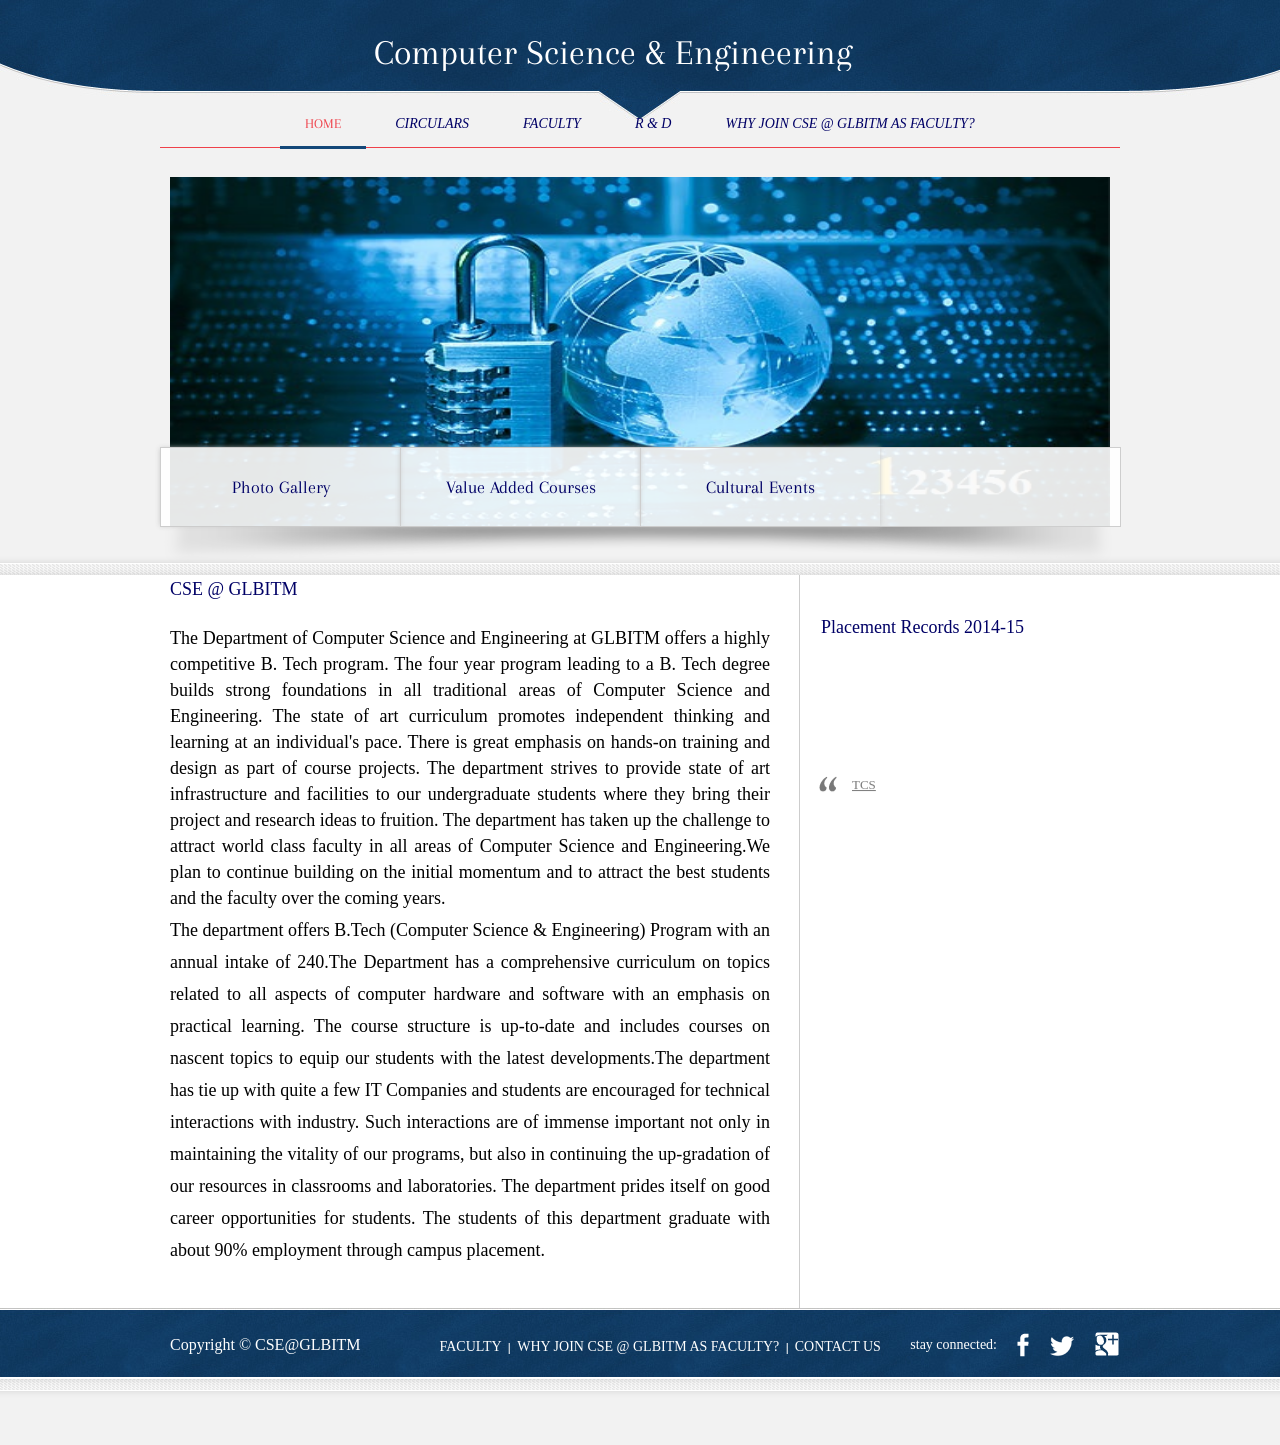
<file: index.html>
<!DOCTYPE HTML>
<!-- Website Template by freewebsitetemplates.com -->
<html>
<head>
	<meta charset="UTF-8">
	<title>COMPUTER SCIENCE & ENGINEERING</title>
	<link rel="stylesheet" href="css/style.css" type="text/css">
	<!--[if IE 7]>
		<link rel="stylesheet" href="css/ie7.css" type="text/css">
	<![endif]-->
    <style type="text/css">
<!--
.style8 {color: #0000CC}
.style9 {font-size: 36px}
.style10 {color: #797979}
.style11 {color: #000066}
.style12 {
	font-family: Arial, Helvetica, sans-serif;
	color: #000000;
}
.style13 {font-family: Arial, Helvetica, sans-serif}
-->
    </style>
    <script type="text/javascript">
<!--
function MM_preloadImages() { //v3.0
  var d=document; if(d.images){ if(!d.MM_p) d.MM_p=new Array();
    var i,j=d.MM_p.length,a=MM_preloadImages.arguments; for(i=0; i<a.length; i++)
    if (a[i].indexOf("#")!=0){ d.MM_p[j]=new Image; d.MM_p[j++].src=a[i];}}
}
//-->
<!--
var timerid = 0;
var images = new Array("cybernatics5.jpg",
			"iccsimage1.jpg",
			"cybernatics7.jpg",
			"iccsimage2.jpg");
var countimages = 0;
function startTime()
{
	if(timerid)
	{
		timerid = 0;
	}
	var tDate = new Date();

	if(countimages == images.length)
	{
		countimages = 0;
	}
	if(tDate.getSeconds() % 5 == 0)
	{
		document.getElementById("img1").src = images[countimages];
	}
	countimages++;

	timerid = setTimeout("startTime()", 1000);
}
//-->
</script>
</head>
<body onLoad="startTime();">
<div id="header">
		<div>
			<div>
				<div align="center"><span>Computer Science &amp; Engineering</span> </div>
			</div><div></div><br>
<ul>
				<li class="selected">
					<a href="index.html">home</a>				</li>
				<li>
					<a href="#">CIRCULARS</a> 				</li>
				<li>
					<a href="iccs2015cops.html">FACULTY </a>				</li>
<li>
					<a href="#">R & D </a>				</li>
<li>
					<a href="iccs2015pprsm.html">why join cse @ Glbitm as Faculty?</a></li>
				<!--<li><a href="iccs2015venue.html">CONtact us</a> </li>-->
</ul>
  </div>
	</div>
	<div id="body">
		<div class="header">
		  <div>
				<img src="cybernatics5.jpg" alt="" name="img1" width="940" height="350" id="img1">
<ul>
					<li>
						<!--<font color="#000066"><a href="#">Home</a></font>					</li>-->
					<li>
						<a href="#">Photo Gallery</a>					</li>
					<li>
						<a href="#">Value Added Courses</a>					</li>
					<li>
						<a href="#">Cultural Events</a>					</li>
			  </ul>
		  </div>
</div>
		<div class="body">
			<div class="section">
				<div class="article">
					<h2>CSE @ GLBITM</h2>
<div align="justify">
					  <p><span class="selected style8"></span></p>
				      <p class="selected style8"><span class="style9"><font color="#000000" size="4"></span>The Department of Computer Science and   Engineering at GLBITM offers a highly competitive B. Tech    program. The four year program leading to a B. Tech degree builds strong   foundations in all traditional areas of Computer Science and   Engineering.  The state of art curriculum promotes independent thinking   and learning at an individual's pace. There is great emphasis on   hands-on training and design as part of course projects. The department   strives to provide state of art infrastructure and facilities to our   undergraduate students where they bring their project and research ideas   to fruition. The department has taken up the challenge to attract world   class faculty in all areas of Computer Science and Engineering.We plan   to continue building on the initial momentum and to attract the best   students and the faculty over the coming years.</p>
				      <p class="selected style8"><span class="style9"><font color="#000000" size="4">The department offers B.Tech (Computer Science & Engineering) Program with an annual intake of 240.The Department has a comprehensive curriculum on topics related to all aspects of computer hardware and software with an emphasis on practical learning. The course structure is up-to-date and includes courses on nascent topics to equip our students with the latest developments.The department has tie up with quite a few IT Companies and students are encouraged for technical interactions with industry. Such interactions are of immense important not only in maintaining the vitality of our programs, but also in continuing the up-gradation of our resources in classrooms and laboratories. The department prides itself on good career opportunities for students. The students of this department graduate with about 90% employment through campus placement.</span></p>
				      <p class="selected style8">&nbsp;</p>
					</div>
	              <div align="justify"></div>
	              <div align="justify"><br>
                  </div>
                  
			  </div>
<div class="aside">
					<b>Placement Records 2014-15</b>
                    <marquee direction="up" scrollamount="2"><p align="justify" class="style11"><font color="#000099">
                    <p><a href="http://www.glbitm.org">TCS</a><br>
                    INFOGAIN<br>VIRTUSA<br>Fiserv<br>
          HCL</p>
                    <p>ORANGE BUSINESS SOLUTIONS.
                      </marquee>
                              </p>
      <div align="justify"></div>
		  </div>
		</div>
	<!--	<div class="footer">
			<div>
				<img src="conferences-left.png" alt="" width="300" height="180"></a>
			  <h3>our other Conferences</h3>
				<p class="style12">
					<font color="#000000">MedCom 2014.</font>				</p>
			</div>
<div>
				<img src="Sponsors.jpg" alt="" width="300" height="180"></a>
	  <h3>Our Sponsors</h3>
	    <p class="style12">
		  IEEE Delhi Section.</p>
				<p class="style12">Microsoft Imagine Cup.</p>
				<p class="style12">IBM.</p>
				<p class="style12">CSI Delhi.</p>
				<p class="style12">&nbsp;</p>
</div>
			<div>
				<a href="#"><img src="paperpin.jpg" alt="" width="300" height="180"></a>
			  <h3>Important Dates</h3>
				<p>Paper Submission last date: 15 August'2014.</p>
				<p>Acceptance Notification: 05 September'2014.</p>
				<p>Camera Ready Paper Submission: 25 Septem'2014.</p>
				<p>Registration: 20 December'2014.</p>
				<p>Conference Dates: 7-8 Febuary'2015.</p>
		  </div>
	  </div>
	</div>-->
	<div id="footer">
		<div>
			<p>
				Copyright &copy; <a href="index.html">CSE@GLBITM</a>
			</p>
			<ul>
				<li>
					<a href="iccs2015cops">FACULTY</a>
				</li>

				<li>
					<a href="iccs2015pprsm.html">WHY JOIN CSE @ GLBITM AS FACULTY? </a>
				</li>
				<li>
					<a href="iccs2015venue.html">CONTACT US</a>
				</li>
							</ul>
			<div>
				<span>stay connected:</span>
				<a href="http://facebook.com/ICCS2015/" id="facebook">facebook</a>
				<a href="http://twitter.com/ICCS2015/" id="twitter">twitter</a>
				<a href="http://googleplus.com/ICCS2015/" id="googleplus">googleplus</a>
			</div>
		</div>
	</div>
</body>
</html>
</file>
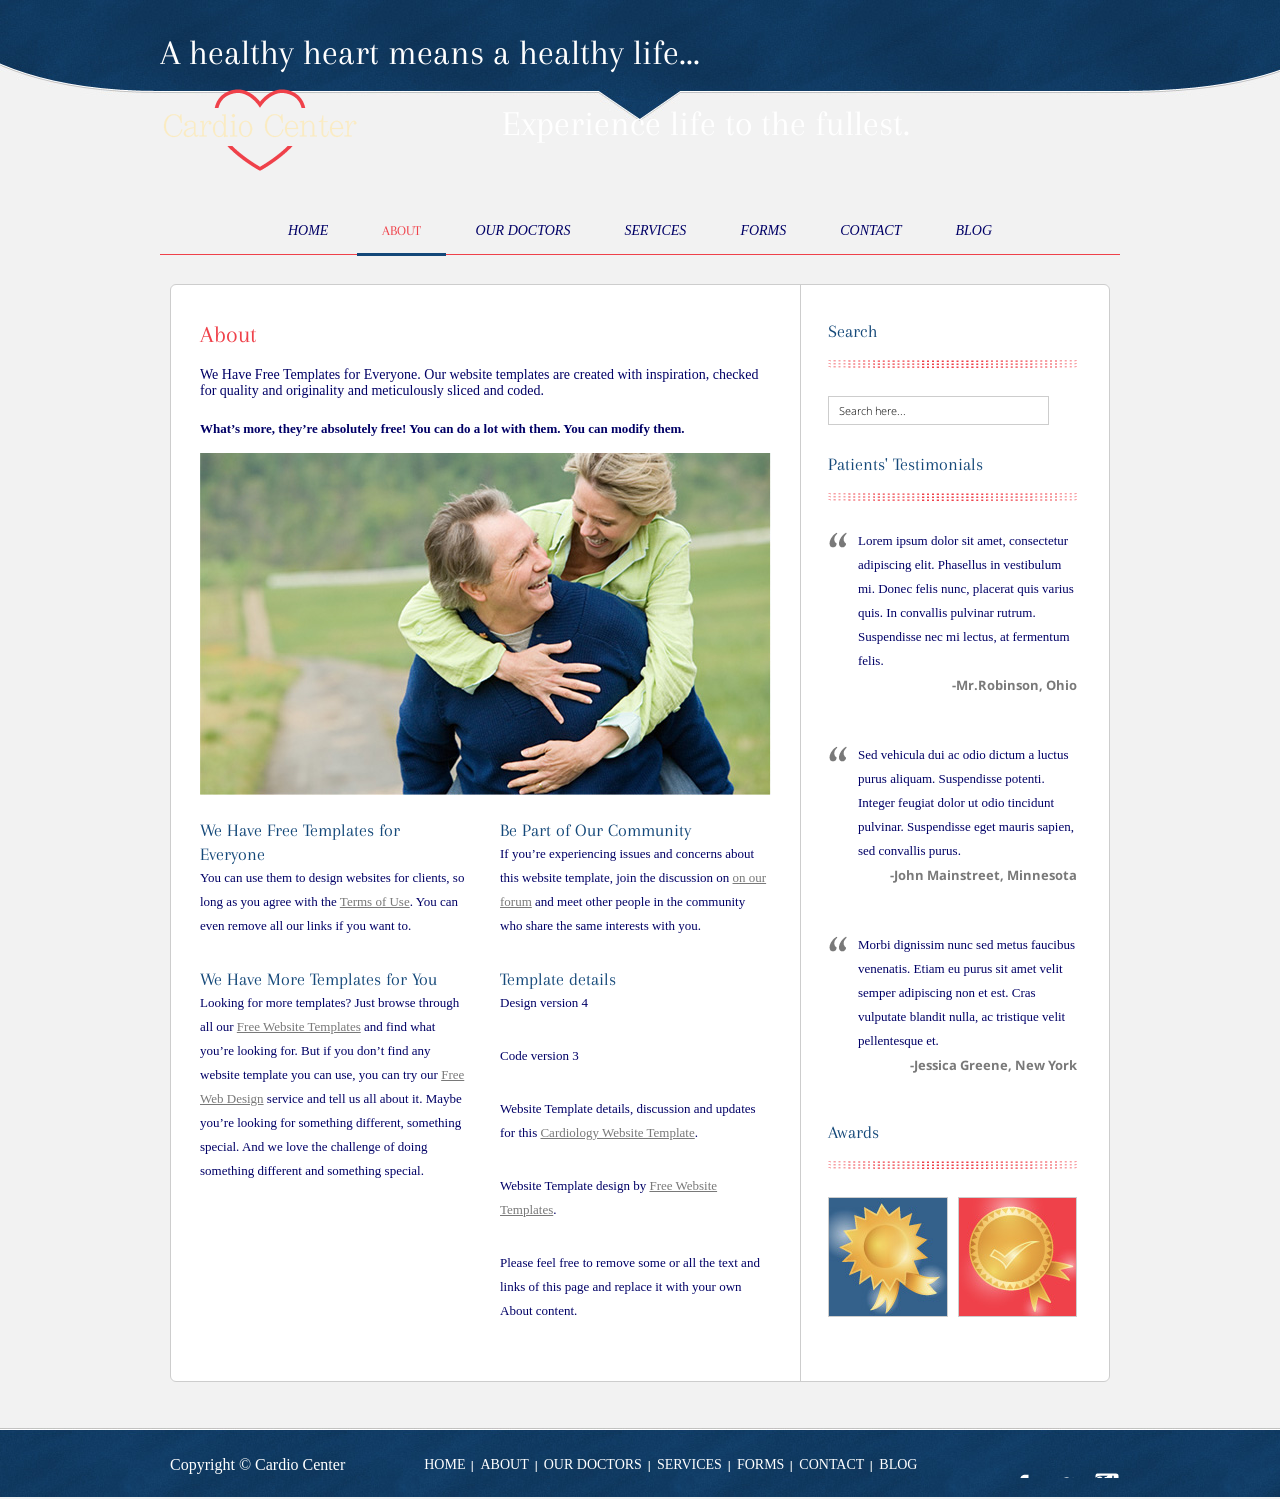
<file: about.html>
<!DOCTYPE HTML>
<!-- Website Template by freewebsitetemplates.com -->
<html>
<head>
	<meta charset="UTF-8">
	<title>About - Cardiology Website Template</title>
	<link rel="stylesheet" href="css/style.css" type="text/css">
	<!--[if IE 7]>
		<link rel="stylesheet" href="css/ie7.css" type="text/css">
	<![endif]-->
</head>
<body>
	<div id="header">
		<div>
			<div>
				<span>A healthy heart means a healthy life...</span>
				<a href="index.html" class="logo"><img src="images/logo.png" alt=""></a>
				<span class="tagline">Experience life to the fullest.</span>
			</div>
			<ul>
				<li>
					<a href="index.html">home</a>
				</li>
				<li class="selected">
					<a href="about.html">about</a>
				</li>
				<li>
					<a href="doctors.html">our doctors</a>
				</li>
				<li>
					<a href="services.html">services</a>
				</li>
				<li>
					<a href="forms.html">forms</a>
				</li>
				<li>
					<a href="contact.html">contact</a>
				</li>
				<li>
					<a href="blog.html">blog</a>
				</li>
			</ul>
		</div>
	</div>
	<div id="body">
		<div class="content">
			<div id="section">
				<h2>about</h2>
				<p>
					We Have Free Templates for Everyone. Our website templates are created with inspiration, checked for quality and originality and meticulously sliced and coded. <b>What’s more, they’re absolutely free! You can do a lot with them. You can modify them.</b>
				</p>
				<img src="images/old-couple.jpg" alt="">
				<div class="article">
					<div>
						<h3>We Have Free Templates for <br> Everyone</h3>
						<p>
							You can use them to design websites for clients, so long as you agree with the <a href="http://www.freewebsitetemplates.com/about/terms">Terms of Use</a>. You can even remove all our links if you want to.
						</p>
						<h3>We Have More Templates for You</h3>
						<p>
							Looking for more templates? Just browse through all our <a href="http://www.freewebsitetemplates.com/">Free Website Templates</a> and find what you’re looking for. But if you don’t find any website template you can use, you can try our <a href="http://www.freewebsitetemplates.com/freewebdesign/">Free Web Design</a> service and tell us all about it. Maybe you’re looking for something different, something special. And we love the challenge of doing something different and something special.
						</p>
					</div>
					<div>
						<h3>Be Part of Our Community</h3>
						<p>
							If you’re experiencing issues and concerns about this website template, join the discussion on <a href="http://www.freewebsitetemplates.com/forums/">on our forum</a> and meet other people in the community who share the same interests with you.
						</p>
						<h3>Template details</h3>
						<p>
							Design version 4
						</p>
						<p>
							Code version 3
						</p>
						<p>
							Website Template details, discussion and updates for this <a href="http://www.freewebsitetemplates.com/discuss/cardiologywebsitetemplate/">Cardiology Website Template</a>.
						</p>
						<p>
							Website Template design by <a href="http://www.freewebsitetemplates.com/">Free Website Templates</a>.
						</p>
						<p>
							Please feel free to remove some or all the text and links of this page and replace it with your own About content.
						</p>
					</div>
				</div>
			</div>
			<div id="sidebar">
				<div class="search">
					<h3>search</h3>
					<form action="index.html">
						<input type="text" name="search" id="search" value="Search here...">
						<input type="hidden" name="submit" id="submitBtn" value="">
					</form>
				</div>
				<div class="testimonials">
					<h3>patients' testimonials</h3>
					<ul>
						<li>
							<p>
								Lorem ipsum dolor sit amet, consectetur adipiscing elit. Phasellus in vestibulum mi. Donec felis nunc, placerat quis varius quis. In convallis pulvinar rutrum. Suspendisse nec mi lectus, at fermentum felis.
							</p>
							<a href="#" >-Mr.Robinson, Ohio</a>
						</li>
						<li>
							<p>
								Sed vehicula dui ac odio dictum a luctus purus aliquam. Suspendisse potenti. Integer feugiat dolor ut odio tincidunt pulvinar. Suspendisse eget mauris sapien, sed convallis purus.
							</p>
							<a href="#" >-John Mainstreet, Minnesota</a>
						</li>
						<li>
							<p>
								Morbi dignissim nunc sed metus faucibus venenatis. Etiam eu purus sit amet velit semper adipiscing non et est. Cras vulputate blandit nulla, ac tristique velit pellentesque et.
							</p>
							<a href="#" >-Jessica Greene, New York</a>
						</li>
					</ul>
				</div>
				<div class="awards">
					<h3>awards</h3>
					<a href="#" class="first"><img src="images/award.jpg" alt=""></a> <a href="#"><img src="images/award2.jpg" alt=""></a>
				</div>
			</div>
		</div>
	</div>
	<div id="footer">
		<div>
			<p>
				Copyright &copy; <a href="index.html">Cardio Center</a>
			</p>
			<ul>
				<li>
					<a href="index.html">home</a>
				</li>
				<li>
					<a href="about.html">about</a>
				</li>
				<li>
					<a href="doctors.html">our doctors</a>
				</li>
				<li>
					<a href="services.html">services</a>
				</li>
				<li>
					<a href="forms.html">forms</a>
				</li>
				<li>
					<a href="contact.html">contact</a>
				</li>
				<li>
					<a href="blog.html">blog</a>
				</li>
			</ul>
			<div>
				<span>stay connected:</span>
				<a href="http://freewebsitetemplates.com/go/facebook/" id="facebook">facebook</a>
				<a href="http://freewebsitetemplates.com/go/twitter/" id="twitter">twitter</a>
				<a href="http://freewebsitetemplates.com/go/googleplus/" id="googleplus">googleplus</a>
			</div>
		</div>
	</div>
</body>
</html>
</file>
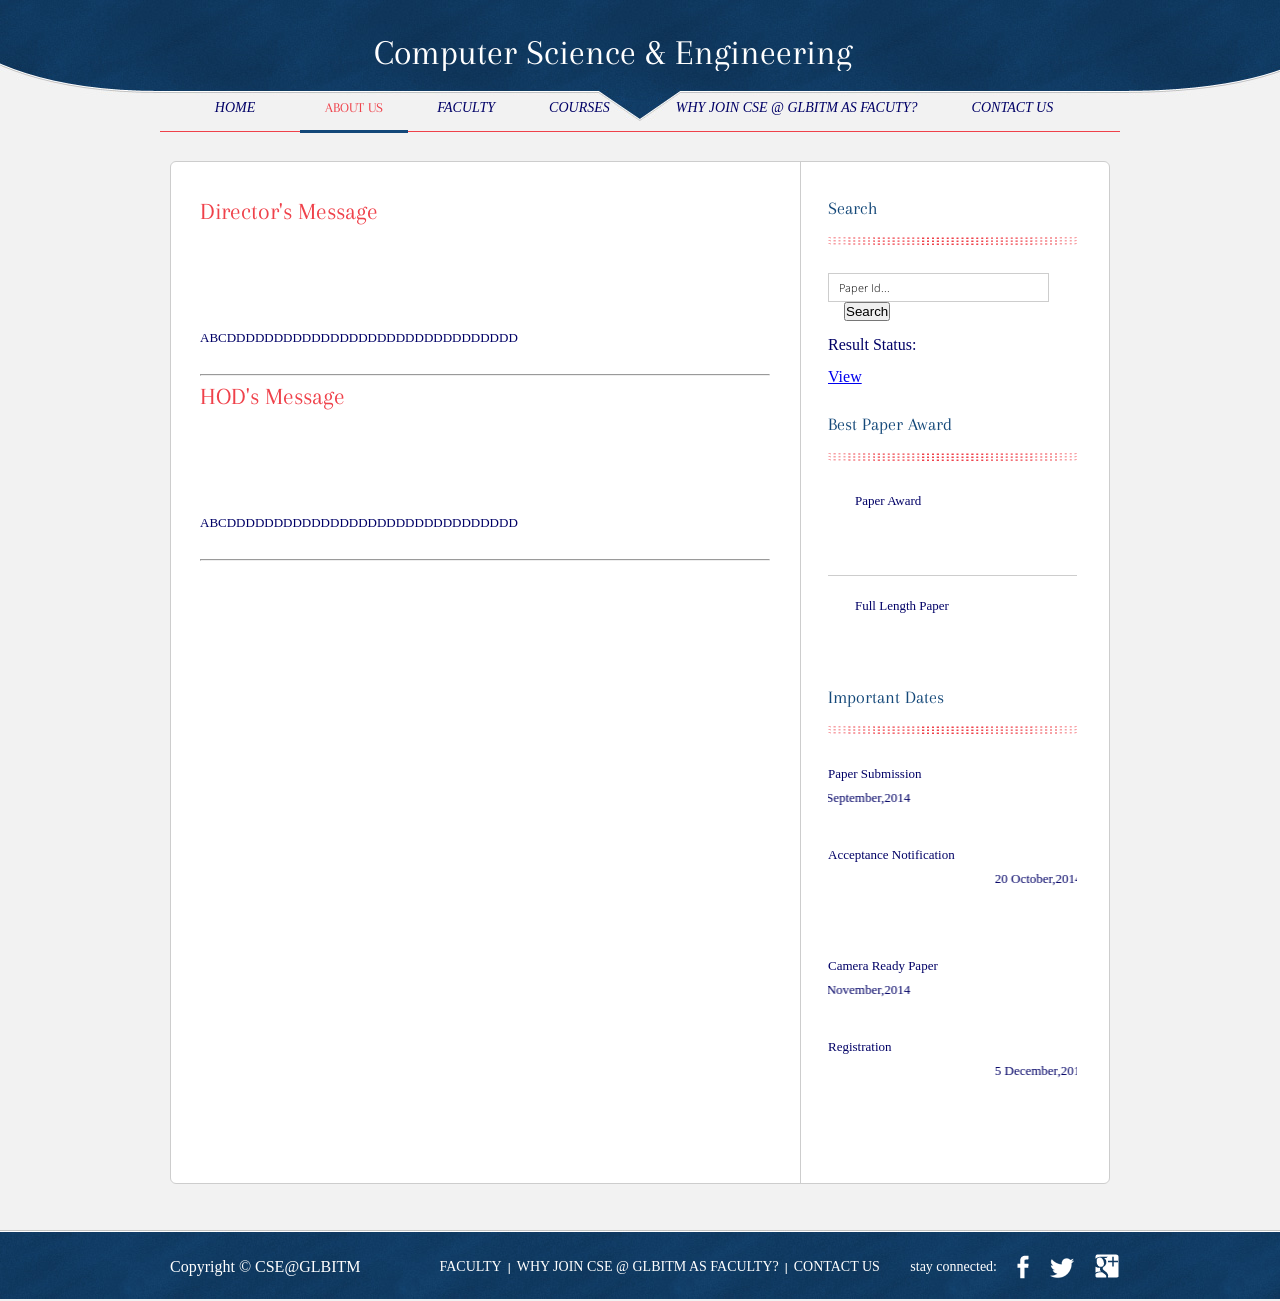
<file: aboutus.html>
<!DOCTYPE HTML>
<!-- Website Template by freewebsitetemplates.com -->
<html>
<head>
	<meta charset="UTF-8">
	<title>iccs2015papersubmission</title>
	<link rel="stylesheet" href="css/style.css" type="text/css">
	<!--[if IE 7]>
		<link rel="stylesheet" href="css/ie7.css" type="text/css">
	<![endif]-->
    <script>
	function tik1()
	{
document.getElementById("sqt1").disabled=false;
document.getElementById("sqt2").disabled=false;
document.getElementById("sq2").disabled=false;
document.getElementById("sq3").disabled=false;	
	}
function searchresultview()
{
document.getElementById("result1").style.visibilty="visible";
document.getElementById("result1").innerHTML = "Paper Status: Accepted";
document.getElementById("view1").style.visibilty="visible";
}
function vali_type()
{ 
 var id_value = document.getElementById('up').value;
 
 if(id_value != '')
 { 
  var valid_extensions = /(.doc|.docx|.pdf)$/i;   
  if(valid_extensions.test(id_value))
  { 
   alert('OK');
  }
  else
  {
   alert('Invalid File')
  }
 } 
}

</script>
</head>
<body>
	<div id="header">
		<div>
			<div>
				<div align="center"><span>	Computer Science &amp; Engineering</span>			      </div>
			</div>
	  <ul>
				<li>
					<a href="index.html">home</a>				</li>
				<li></li>
				<li></li>
				<li> </li>
				<li></li>
				<li class="selected">
					<a href="iccs2015papersubmission.html">About US</a></li>
		        <li><a href="iccs2015cops.html">FACULTY </a> </li>
		        <li> <a href="#">cOURSES</a></li>
		        <li class="selected"></li>
		        <li></li>
				<li></li>
				<li><a href="iccs2015pprsm.html">why join cse @ Glbitm as facuty? </a></li>
				<li><a href="iccs2015pprsm.html">Contact us</a></li>
				<li></li>
				<li class="selected">				</li>
				<li></li>
		  </ul>
	  </div>
	</div>
	<div id="body">
		<div class="content">
			<div id="section">
				<h2>Director's Message</h2>
				 <div>
				    <div property="content:encoded">				      
				      <p>ABCDDDDDDDDDDDDDDDDDDDDDDDDDDDDDDD</p>
				    </div>
			    
			  </div>
				<p align="justify">&nbsp;</p>
			  <hr>
              <h2>HOD's Message</h2>
				 <div>
				    <div property="content:encoded">				      
				      <p>ABCDDDDDDDDDDDDDDDDDDDDDDDDDDDDDDD</p>
				    </div>
			    
			  </div>
				<p align="justify">&nbsp;</p>
			  <hr>

		    </div>
			<div id="sidebar">
				<div class="search">
					<h3>search</h3>
					<form action="testdb.jsp" method="post">
						<input type="text" name="search" id="search" value="Paper Id...">&nbsp;&nbsp;&nbsp;
                                                <input id="btn4" name="Search" type="button"  value="Search">
        </form>
                                        <p id="result1" style="visibility:visible">Result Status:</p><a id="view1" href="http://www.google.com">View</a>
				</div>
				<div class="contact">
					<h3>Best Paper Award</h3>
					<ul class="first">
						<li class="office"><span>Paper Award</span></li>
		                <li class="office"></li>
                    </ul>
<ul>
  <li class="office"><span>Full Length Paper</span></li>
						</ul>
			  </div>
				<div>
					<h3>Important Dates</h3>
					<span>Paper Submission <span><marquee direction="right">20 September,2014</marquee></span></span> <span>Acceptance Notification <span><marquee direction="left">20 October,2014</marquee></span></span>				</div>
				<div><span>Camera Ready Paper<span><marquee direction="right">15 November,2014</marquee></span></span> <span>Registration <span><marquee direction="left">5 December,2014</marquee></span></span>
                    </div>
			</div>
		</div>
	</div>
	<div id="footer">
		<div>
			<p>
				Copyright &copy; <a href="index.html">CSE@GLBITM</a>
			</p>
			<ul>
				<li>
					<a href="iccs2015cops">FACULTY</a>
				</li>

				<li>
					<a href="iccs2015pprsm.html">WHY JOIN CSE @ GLBITM AS FACULTY? </a>
				</li>
				<li>
					<a href="iccs2015venue.html">CONTACT US</a>
				</li>
							</ul>
			<div>
				<span>stay connected:</span>
				<a href="http://facebook.com/ICCS2015/" id="facebook">facebook</a>
				<a href="http://twitter.com/ICCS2015/" id="twitter">twitter</a>
				<a href="http://googleplus.com/ICCS2015/" id="googleplus">googleplus</a>
			</div>
		</div>
	</div>
</body>
</html>
</file>
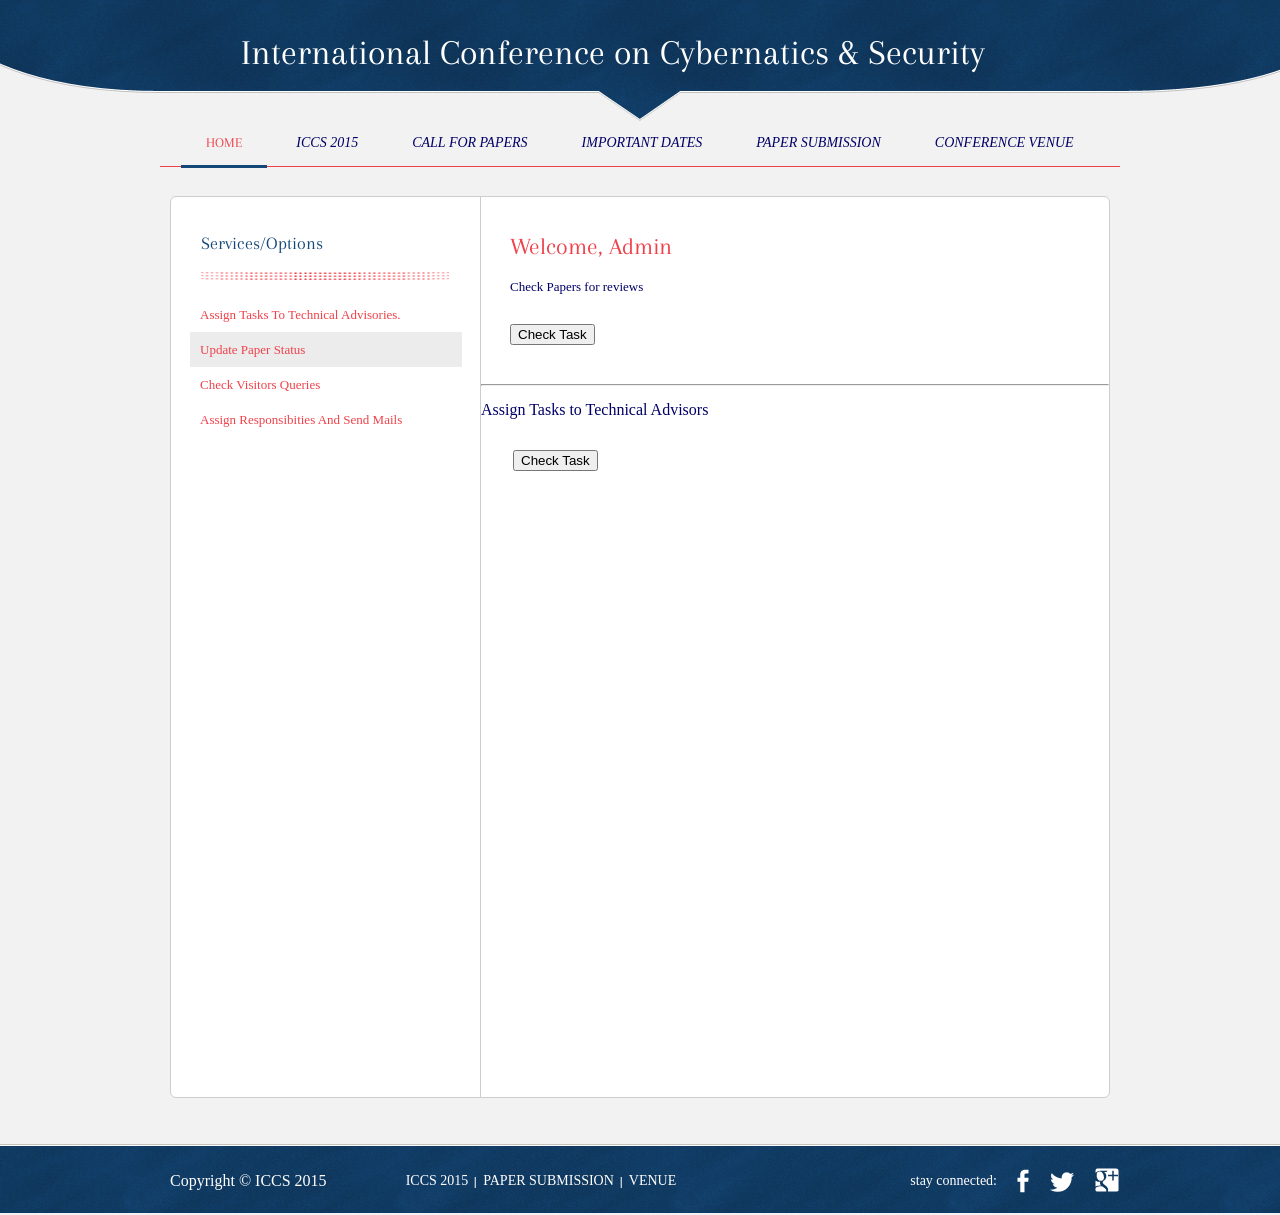
<file: adminpanel.html>
<!DOCTYPE HTML>
<!-- Website Template by freewebsitetemplates.com -->
<html>
<head>
	<meta charset="UTF-8">
	<title>Admin Panel</title>
	<link rel="stylesheet" href="css/style.css" type="text/css">
	<!--[if IE 7]>
		<link rel="stylesheet" href="css/ie7.css" type="text/css">
	<![endif]-->
</head>
<body>
	<div id="header">
		<div>
			<div>
				<div align="center"><span>International Conference on Cybernatics &amp; Security</span>
				    <span></span>
			      </div>
			</div>
	  <ul>
				<li class="selected">
					<a href="index.html">home</a>
				</li>
				<li>
					<a href="#">ICCS 2015</a>
				</li>
				<li>
					<a href="#">CALL FOR PAPERS</a>
				</li>
				<li>
					<a href="#">IMPORTANT DATES</a>
				</li>
				<li>
					<a href="iccs2015papersubmission.html">PAPER SUBMISSION</a>
				</li>
				<li>
					<a href="iccs2015venue.html">CONFERENCE VENUE</a>
				</li>
				</ul>

		</div>
	</div>
	<div id="body">
		<div id="content">
			<div id="sidebar">
				<h3>Services/Options</h3>
				<ul>
					<li>
						<a href="#">Assign tasks to Technical Advisories.</a>
					</li>
					<li class="selected">
						<a href="#">Update Paper Status</a>
					</li>
					<li>
						<a href="#">Check visitors queries</a>
					</li>
					<li>
						<a href="services.html">Assign Responsibities and Send Mails</a>
					</li>
				</ul>
			</div>
			<div id="section">
				<h2>Welcome, Admin</h2>
				
				<p>
					Check Papers for reviews<br><br>
                    <p><input type="button" name="btn3" id="btn3" value="Check Task"></p>
				</p>
			</div>
            <hr><p>
					Assign Tasks to Technical Advisors<br><br>
                    <p>&nbsp;&nbsp;&nbsp;&nbsp;&nbsp;&nbsp;&nbsp;
                      <input type="button" name="btn3" id="btn3" value="Check Task"></p>
				</p>
		</div>
	</div>
	<div id="footer">
		<div>
			<p>
				Copyright &copy; <a href="index.html">ICCS 2015</a>
			</p>
			<ul>
				<li>
					<a href="#">ICCS 2015</a>
				</li>
				
				<li>
					<a href="#">PAPER SUBMISSION</a>
				</li>
				<li>
					<a href="#">VENUE</a>
				</li>
							</ul>
			<div>
				<span>stay connected:</span>
				<a href="http://facebook.com/ICCS2015/" id="facebook">facebook</a>
				<a href="http://twitter.com/ICCS2015/" id="twitter">twitter</a>
				<a href="http://googleplus.com/ICCS2015/" id="googleplus">googleplus</a>
			</div>
		</div>
	</div>
</body>
</html>
</file>
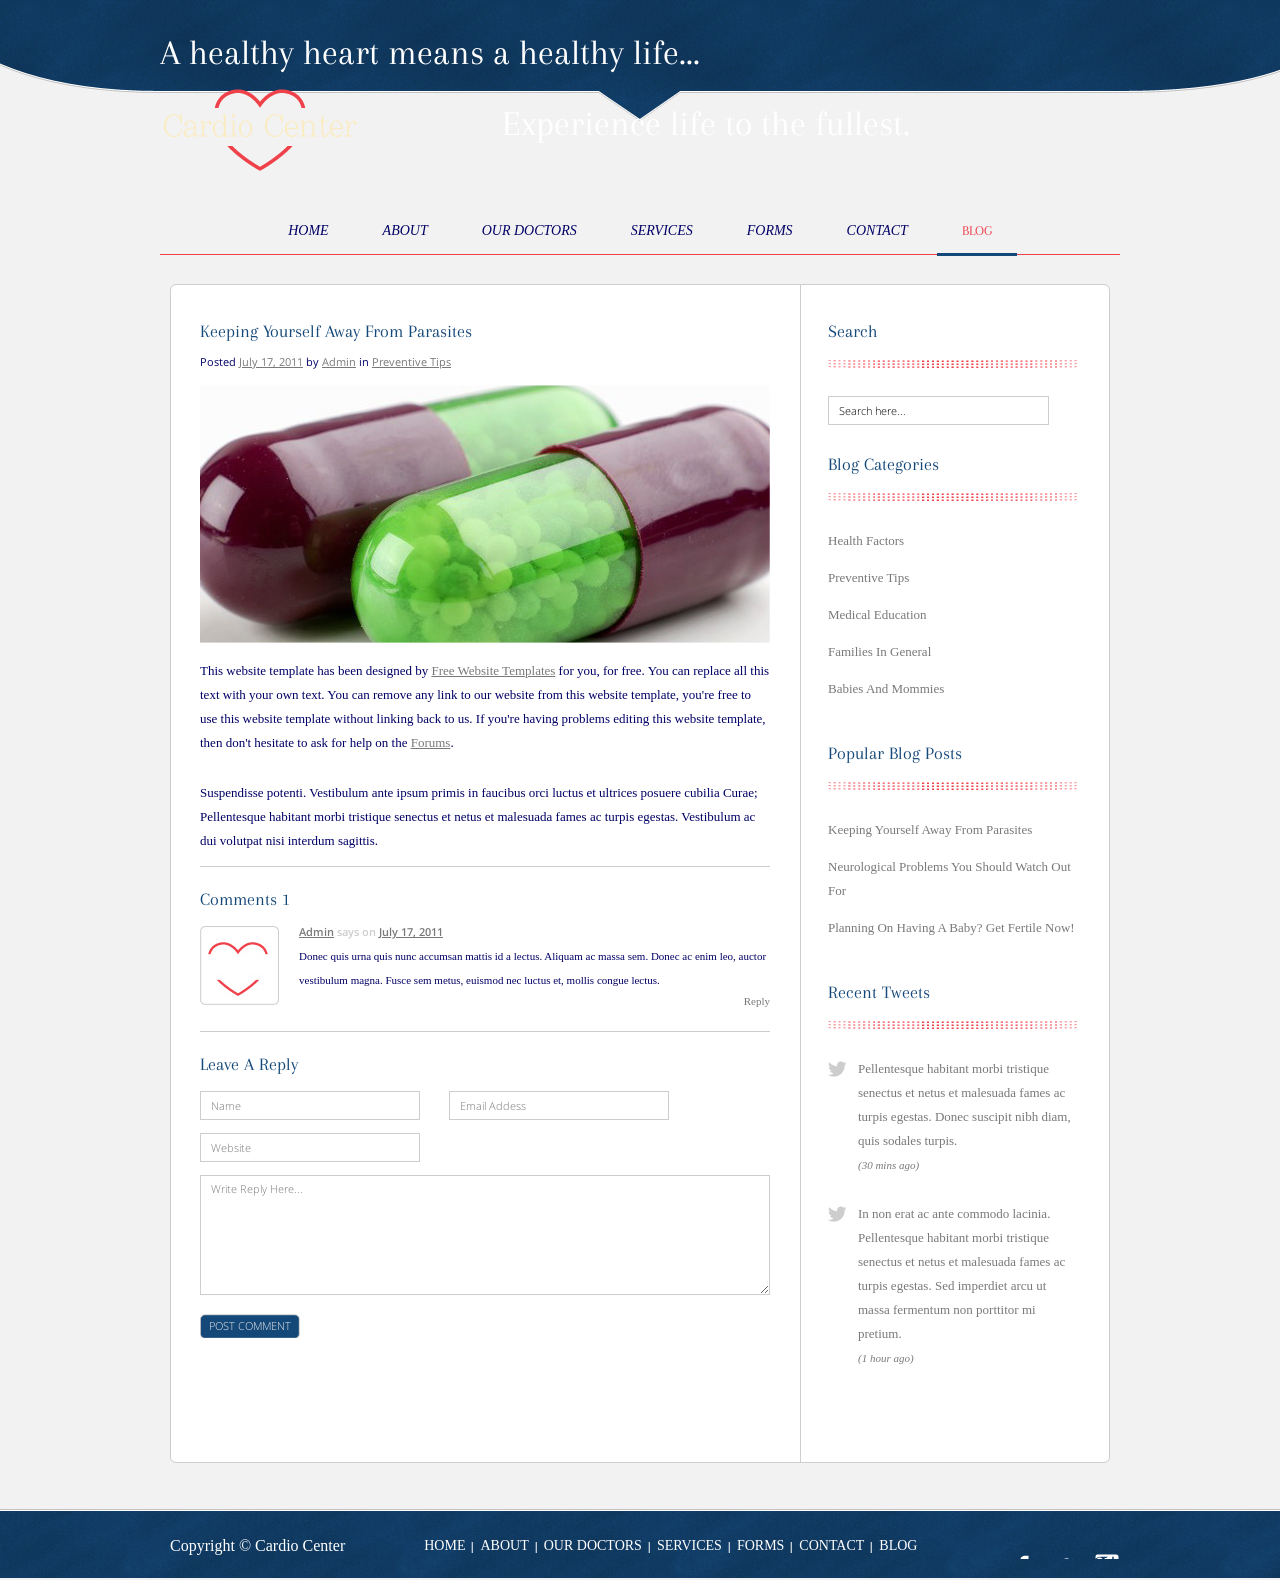
<file: blog-single.html>
<!DOCTYPE HTML>
<!-- Website Template by freewebsitetemplates.com -->
<html>
<head>
	<meta charset="UTF-8">
	<title>Blog - Cardiology Website Template</title>
	<link rel="stylesheet" href="css/style.css" type="text/css">
	<!--[if IE 7]>
		<link rel="stylesheet" href="css/ie7.css" type="text/css">
	<![endif]-->
</head>
<body>
	<div id="header">
		<div>
			<div>
				<span>A healthy heart means a healthy life...</span>
				<a href="index.html" class="logo"><img src="images/logo.png" alt=""></a>
				<span class="tagline">Experience life to the fullest.</span>
			</div>
			<ul>
				<li>
					<a href="index.html">home</a>
				</li>
				<li>
					<a href="about.html">about</a>
				</li>
				<li>
					<a href="doctors.html">our doctors</a>
				</li>
				<li>
					<a href="services.html">services</a>
				</li>
				<li>
					<a href="forms.html">forms</a>
				</li>
				<li>
					<a href="contact.html">contact</a>
				</li>
				<li class="selected">
					<a href="blog.html">blog</a>
				</li>
			</ul>
		</div>
	</div>
	<div id="body">
		<div class="content">
			<div id="blog">
				<h3>keeping yourself away from parasites</h3>
				<small>Posted <a href="#">july 17, 2011</a> by <a href="#">admin</a> in <a href="#">preventive tips</a></small> <img src="images/capsule2.jpg" alt="">
				<p>
					This website template has been designed by <a href="http://www.freewebsitetemplates.com/">Free Website Templates</a> for you, for free. You can replace all this text with your own text. You can remove any link to our website from this website template, you're free to use this website template without linking back to us. If you're having problems editing this website template, then don't hesitate to ask for help on the <a href="http://www.freewebsitetemplates.com/forums/">Forums</a>.
				</p>
				<p>
					Suspendisse potenti. Vestibulum ante ipsum primis in faucibus orci luctus et ultrices posuere cubilia Curae; Pellentesque habitant morbi tristique senectus et netus et malesuada fames ac turpis egestas. Vestibulum ac dui volutpat nisi interdum sagittis.
				</p>
				<div class="comment">
					<b>comments 1</b> <img src="images/heart2.jpg" alt="">
					<div>
						<small><a href="#">Admin</a> says on <a href="#">July 17, 2011</a></small>
						<p>
							Donec quis urna quis nunc accumsan mattis id a lectus. Aliquam ac massa sem. Donec ac enim leo, auctor vestibulum magna. Fusce sem metus, euismod nec luctus et, mollis congue lectus.
						</p>
						<a href="#">Reply</a>
					</div>
				</div>
				<form action="index.html">
					<b>leave a reply</b>
					<input type="text" name="fname2" id="fname2" value="Name">
					<input type="text" name="email2" id="email2" value="Email Addess">
					<input type="text" name="website" id="website" value="Website">
					<textarea name="message2" id="message2" cols="30" rows="10">Write Reply Here...</textarea>
					<input type="submit" name="comment" id="comment" value="post comment">
				</form>
			</div>
			<div id="sidebar">
				<div class="search">
					<h3>search</h3>
					<form action="index.html">
						<input type="text" name="search" id="search" value="Search here...">
						<input type="hidden" name="submit" id="submitBtn" value="">
					</form>
				</div>
				<div class="category">
					<h3>blog categories</h3>
					<ul>
						<li>
							<a href="blog-single.html">health factors</a>
						</li>
						<li>
							<a href="blog-single.html">preventive tips</a>
						</li>
						<li>
							<a href="blog-single.html">medical education</a>
						</li>
						<li>
							<a href="blog-single.html">families in general</a>
						</li>
						<li>
							<a href="blog-single.html">babies and mommies</a>
						</li>
					</ul>
				</div>
				<div class="posts">
					<h3>popular blog posts</h3>
					<ul>
						<li>
							<a href="blog-single.html">Keeping Yourself Away From Parasites</a>
						</li>
						<li>
							<a href="blog-single.html">Neurological Problems You Should Watch Out For</a>
						</li>
						<li>
							<a href="blog-single.html">Planning On Having A Baby? Get Fertile Now!</a>
						</li>
					</ul>
				</div>
				<div class="tweets">
					<h3>recent tweets</h3>
					<ul>
						<li>
							<a href="#">Pellentesque habitant morbi tristique senectus et netus et malesuada fames ac turpis egestas. Donec suscipit nibh diam, quis sodales turpis. <i>(30 mins ago)</i></a>
						</li>
						<li>
							<a href="#">In non erat ac ante commodo lacinia. Pellentesque habitant morbi tristique senectus et netus et malesuada fames ac turpis egestas. Sed imperdiet arcu ut massa fermentum non porttitor mi pretium. <i>(1 hour ago)</i></a>
						</li>
					</ul>
				</div>
			</div>
		</div>
	</div>
	<div id="footer">
		<div>
			<p>
				Copyright &copy; <a href="index.html">Cardio Center</a>
			</p>
			<ul>
				<li>
					<a href="index.html">home</a>
				</li>
				<li>
					<a href="about.html">about</a>
				</li>
				<li>
					<a href="doctors.html">our doctors</a>
				</li>
				<li>
					<a href="services.html">services</a>
				</li>
				<li>
					<a href="forms.html">forms</a>
				</li>
				<li>
					<a href="contact.html">contact</a>
				</li>
				<li>
					<a href="blog.html">blog</a>
				</li>
			</ul>
			<div>
				<span>stay connected:</span>
				<a href="http://freewebsitetemplates.com/go/facebook/" id="facebook">facebook</a>
				<a href="http://freewebsitetemplates.com/go/twitter/" id="twitter">twitter</a>
				<a href="http://freewebsitetemplates.com/go/googleplus/" id="googleplus">googleplus</a>
			</div>
		</div>
	</div>
</body>
</html>
</file>
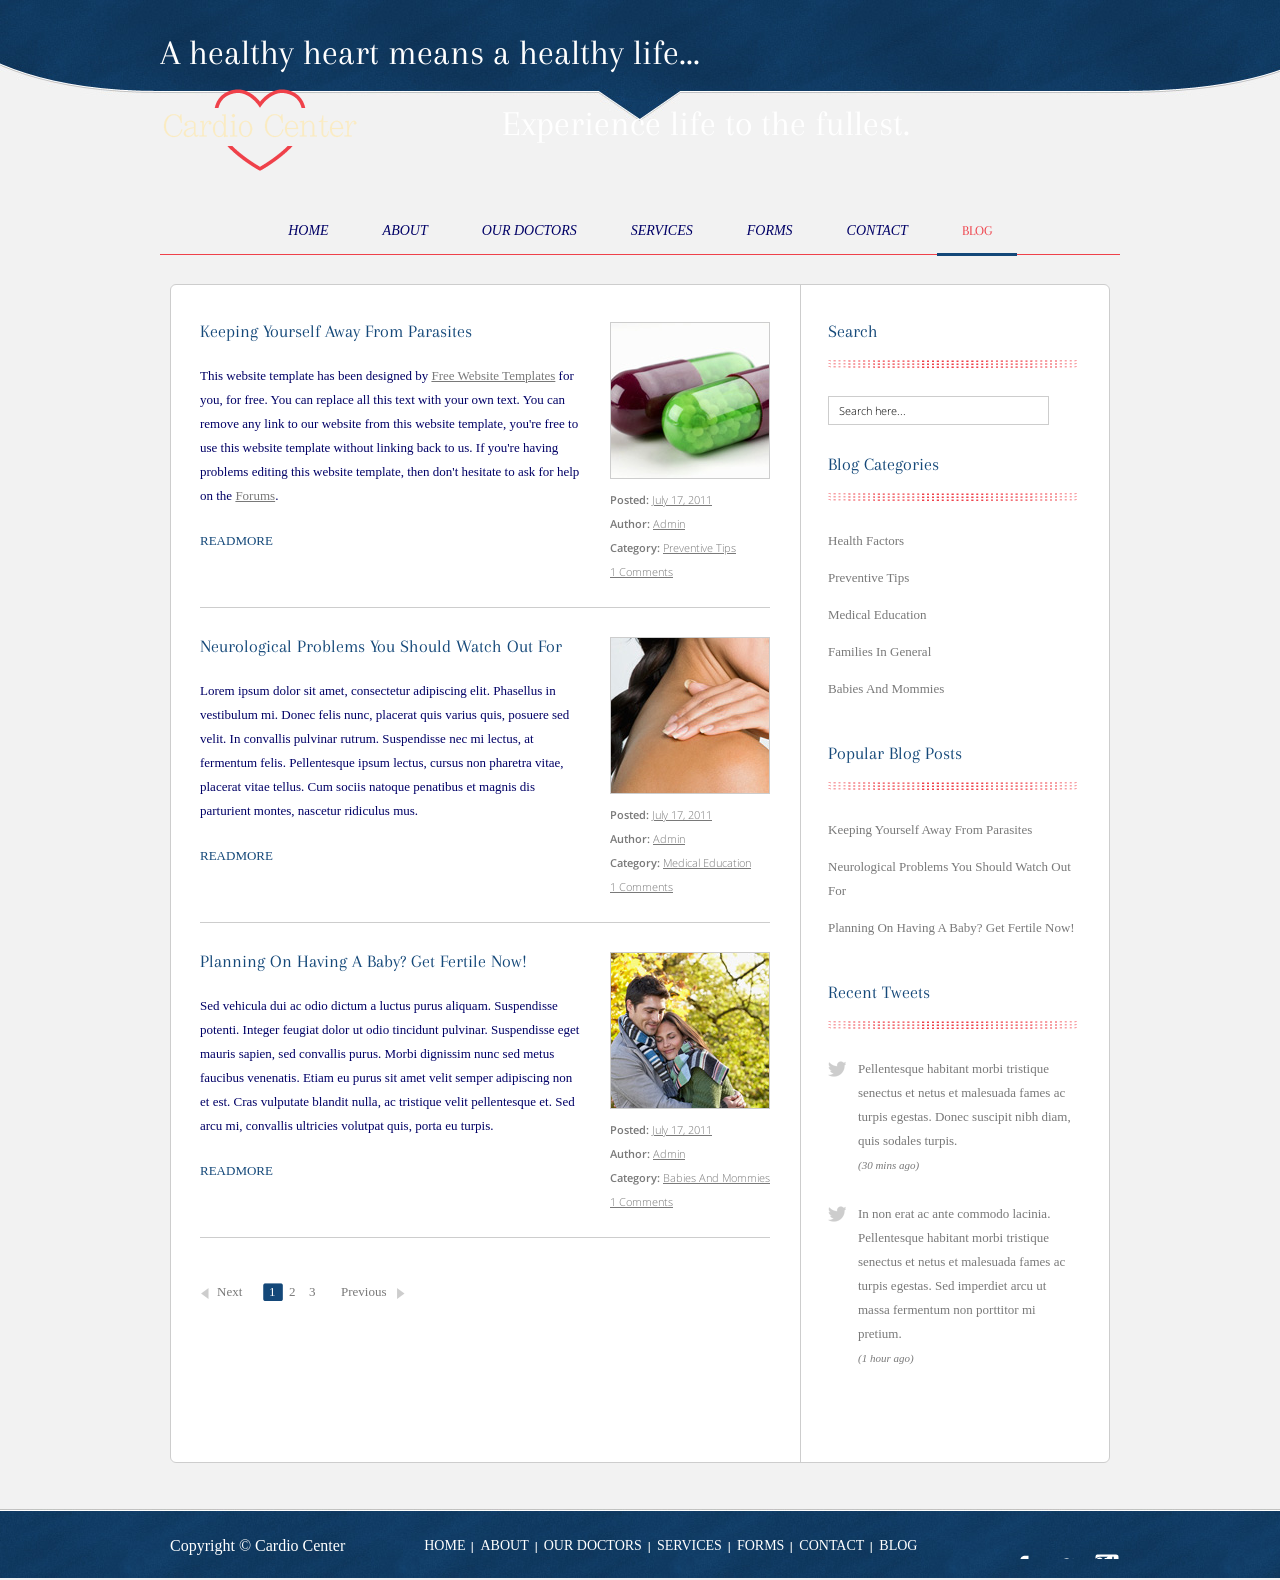
<file: blog.html>
<!DOCTYPE HTML>
<!-- Website Template by freewebsitetemplates.com -->
<html>
<head>
	<meta charset="UTF-8">
	<title>Blog - Cardiology Website Template</title>
	<link rel="stylesheet" href="css/style.css" type="text/css">
	<!--[if IE 7]>
		<link rel="stylesheet" href="css/ie7.css" type="text/css">
	<![endif]-->
</head>
<body>
	<div id="header">
		<div>
			<div>
				<span>A healthy heart means a healthy life...</span>
				<a href="index.html" class="logo"><img src="images/logo.png" alt=""></a>
				<span class="tagline">Experience life to the fullest.</span>
			</div>
			<ul>
				<li>
					<a href="index.html">home</a>
				</li>
				<li>
					<a href="about.html">about</a>
				</li>
				<li>
					<a href="doctors.html">our doctors</a>
				</li>
				<li>
					<a href="services.html">services</a>
				</li>
				<li>
					<a href="forms.html">forms</a>
				</li>
				<li>
					<a href="contact.html">contact</a>
				</li>
				<li class="selected">
					<a href="blog.html">blog</a>
				</li>
			</ul>
		</div>
	</div>
	<div id="body">
		<div class="content">
			<div id="blog">
				<ul>
					<li>
						<div class="article">
							<h3>keeping yourself away from parasites</h3>
							<p>
								This website template has been designed by <a href="http://www.freewebsitetemplates.com/">Free Website Templates</a> for you, for free. You can replace all this text with your own text. You can remove any link to our website from this website template, you're free to use this website template without linking back to us. If you're having problems editing this website template, then don't hesitate to ask for help on the <a href="http://www.freewebsitetemplates.com/forums/">Forums</a>.
							</p>
							<a href="blog-single.html" class="more">readmore</a>
						</div>
						<div class="stats">
							<img src="images/capsule.jpg" alt=""> <span>posted: <a href="blog-single.html" >july 17, 2011</a></span> <span>author: <a href="blog-single.html" >admin</a></span> <span>category: <a href="blog-single.html" >preventive tips</a></span> <span><a href="blog-single.html" >1 comments</a></span>
						</div>
					</li>
					<li>
						<div class="article">
							<h3>Neurological Problems You Should Watch Out For</h3>
							<p>
								Lorem ipsum dolor sit amet, consectetur adipiscing elit. Phasellus in vestibulum mi. Donec felis nunc, placerat quis varius quis, posuere sed velit. In convallis pulvinar rutrum. Suspendisse nec mi lectus, at fermentum felis. Pellentesque ipsum lectus, cursus non pharetra vitae, placerat vitae tellus. Cum sociis natoque penatibus et magnis dis parturient montes, nascetur ridiculus mus.
							</p>
							<a href="blog-single.html" class="more">readmore</a>
						</div>
						<div class="stats">
							<img src="images/neurogical-problem.jpg" alt=""> <span>posted: <a href="blog-single.html" >july 17, 2011</a></span> <span>author: <a href="blog-single.html" >admin</a></span> <span>category: <a href="blog-single.html" >medical education</a></span> <span><a href="blog-single.html" >1 comments</a></span>
						</div>
					</li>
					<li>
						<div class="article">
							<h3>Planning On Having A Baby? Get Fertile Now!</h3>
							<p>
								Sed vehicula dui ac odio dictum a luctus purus aliquam. Suspendisse potenti. Integer feugiat dolor ut odio tincidunt pulvinar. Suspendisse eget mauris sapien, sed convallis purus. Morbi dignissim nunc sed metus faucibus venenatis. Etiam eu purus sit amet velit semper adipiscing non et est. Cras vulputate blandit nulla, ac tristique velit pellentesque et. Sed arcu mi, convallis ultricies volutpat quis, porta eu turpis.
							</p>
							<a href="blog-single.html" class="more">readmore</a>
						</div>
						<div class="stats">
							<img src="images/couple.jpg" alt=""> <span>posted: <a href="blog-single.html" >july 17, 2011</a></span> <span>author: <a href="blog-single.html" >admin</a></span> <span>category: <a href="blog-single.html" >babies and mommies</a></span> <span><a href="blog-single.html" >1 comments</a></span>
						</div>
					</li>
				</ul>
				<ul class="paging">
					<li class="first">
						<a href="#">next</a>
					</li>
					<li class="selected">
						<a href="#">1</a>
					</li>
					<li>
						<a href="#">2</a>
					</li>
					<li>
						<a href="#">3</a>
					</li>
					<li class="last">
						<a href="#">previous</a>
					</li>
				</ul>
			</div>
			<div id="sidebar">
				<div class="search">
					<h3>search</h3>
					<form action="index.html">
						<input type="text" name="search" id="search" value="Search here...">
						<input type="hidden" name="submit" id="submitBtn" value="">
					</form>
				</div>
				<div class="category">
					<h3>blog categories</h3>
					<ul>
						<li>
							<a href="blog-single.html">health factors</a>
						</li>
						<li>
							<a href="blog-single.html">preventive tips</a>
						</li>
						<li>
							<a href="blog-single.html">medical education</a>
						</li>
						<li>
							<a href="blog-single.html">families in general</a>
						</li>
						<li>
							<a href="blog-single.html">babies and mommies</a>
						</li>
					</ul>
				</div>
				<div class="posts">
					<h3>popular blog posts</h3>
					<ul>
						<li>
							<a href="blog-single.html">Keeping Yourself Away From Parasites</a>
						</li>
						<li>
							<a href="blog-single.html">Neurological Problems You Should Watch Out For</a>
						</li>
						<li>
							<a href="blog-single.html">Planning On Having A Baby? Get Fertile Now!</a>
						</li>
					</ul>
				</div>
				<div class="tweets">
					<h3>recent tweets</h3>
					<ul>
						<li>
							<a href="#">Pellentesque habitant morbi tristique senectus et netus et malesuada fames ac turpis egestas. Donec suscipit nibh diam, quis sodales turpis. <i>(30 mins ago)</i></a>
						</li>
						<li>
							<a href="#">In non erat ac ante commodo lacinia. Pellentesque habitant morbi tristique senectus et netus et malesuada fames ac turpis egestas. Sed imperdiet arcu ut massa fermentum non porttitor mi pretium. <i>(1 hour ago)</i></a>
						</li>
					</ul>
				</div>
			</div>
		</div>
	</div>
	<div id="footer">
		<div>
			<p>
				Copyright &copy; <a href="index.html">Cardio Center</a>
			</p>
			<ul>
				<li>
					<a href="index.html">home</a>
				</li>
				<li>
					<a href="about.html">about</a>
				</li>
				<li>
					<a href="doctors.html">our doctors</a>
				</li>
				<li>
					<a href="services.html">services</a>
				</li>
				<li>
					<a href="forms.html">forms</a>
				</li>
				<li>
					<a href="contact.html">contact</a>
				</li>
				<li>
					<a href="blog.html">blog</a>
				</li>
			</ul>
			<div>
				<span>stay connected:</span>
				<a href="http://freewebsitetemplates.com/go/facebook/" id="facebook">facebook</a>
				<a href="http://freewebsitetemplates.com/go/twitter/" id="twitter">twitter</a>
				<a href="http://freewebsitetemplates.com/go/googleplus/" id="googleplus">googleplus</a>
			</div>
		</div>
	</div>
</body>
</html>
</file>
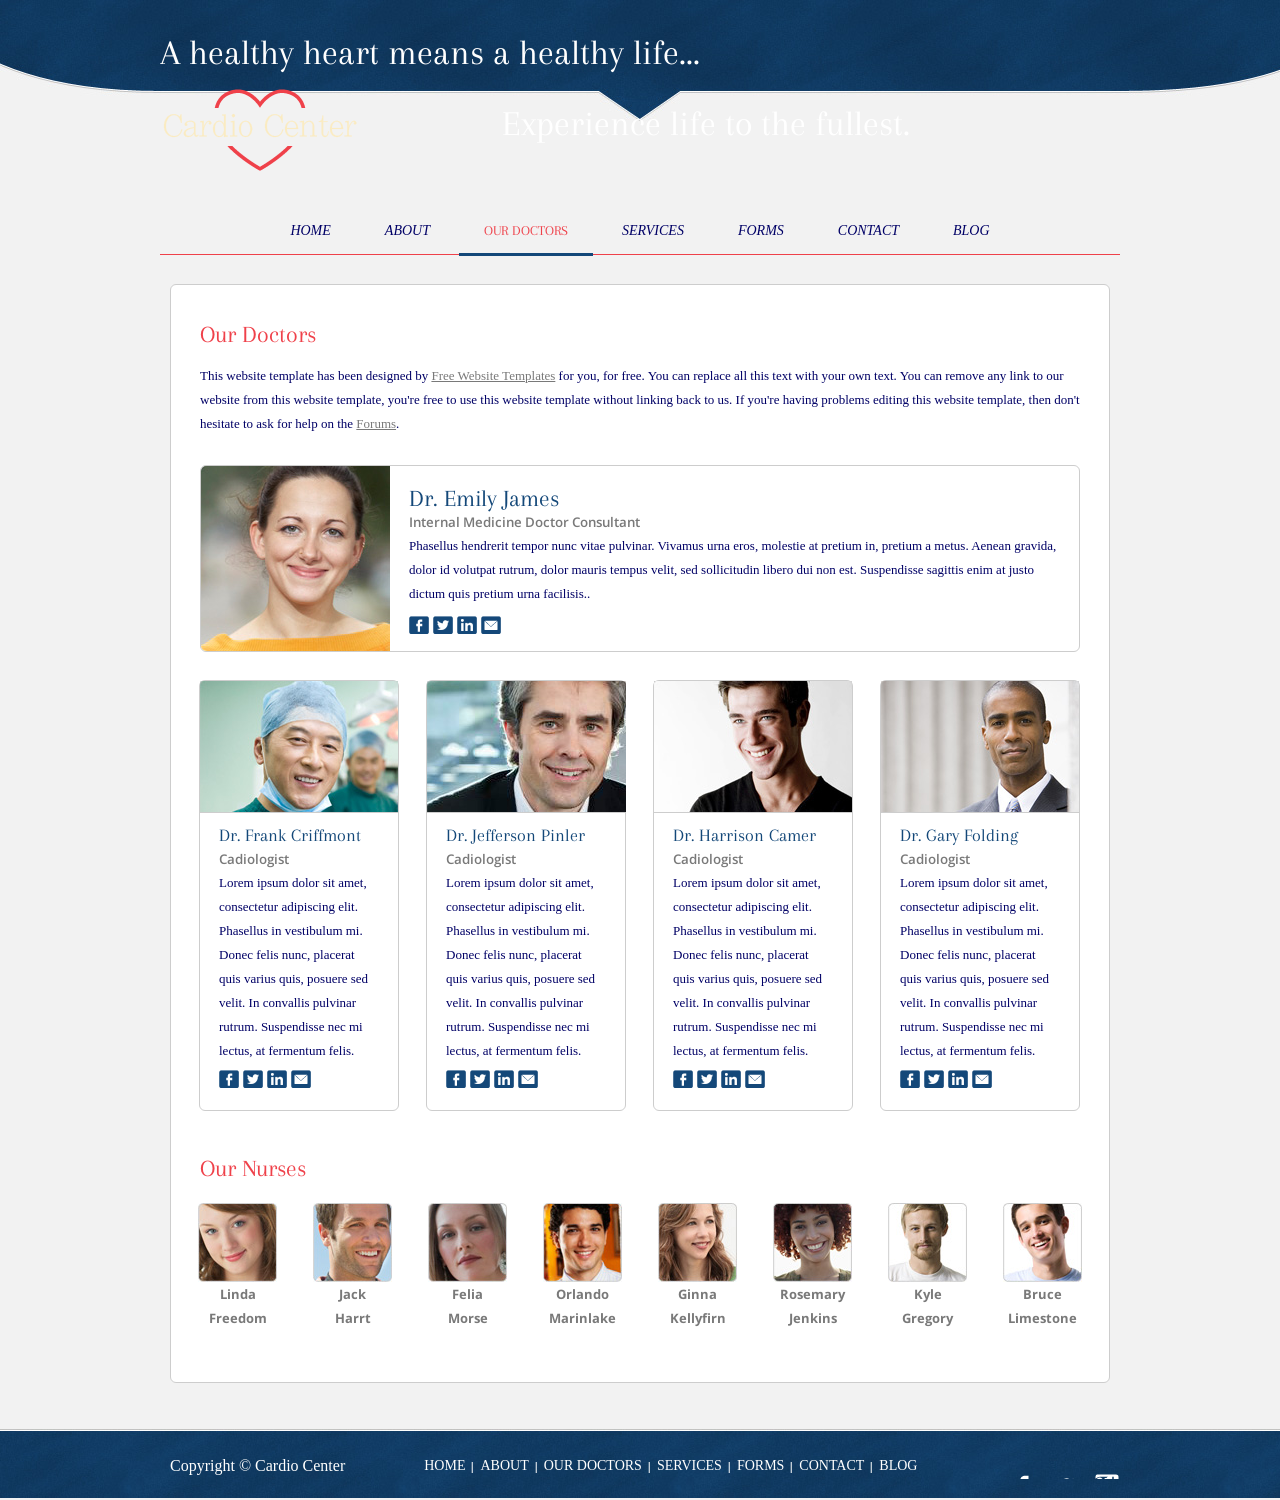
<file: doctors.html>
<!DOCTYPE HTML>
<!-- Website Template by freewebsitetemplates.com -->
<html>
<head>
	<meta charset="UTF-8">
	<title>Our Doctors - Cardiology Website Template</title>
	<link rel="stylesheet" href="css/style.css" type="text/css">
	<!--[if IE 7]>
		<link rel="stylesheet" href="css/ie7.css" type="text/css">
	<![endif]-->
</head>
<body>
	<div id="header">
		<div>
			<div>
				<span>A healthy heart means a healthy life...</span>
				<a href="index.html" class="logo"><img src="images/logo.png" alt=""></a>
				<span class="tagline">Experience life to the fullest.</span>
			</div>
			<ul>
				<li>
					<a href="index.html">home</a>
				</li>
				<li>
					<a href="about.html">about</a>
				</li>
				<li class="selected">
					<a href="doctors.html">our doctors</a>
				</li>
				<li>
					<a href="services.html">services</a>
				</li>
				<li>
					<a href="forms.html">forms</a>
				</li>
				<li>
					<a href="contact.html">contact</a>
				</li>
				<li>
					<a href="blog.html">blog</a>
				</li>
			</ul>
		</div>
	</div>
	<div id="body">
		<div class="section">
			<h2>our doctors</h2>
			<p>
				This website template has been designed by <a href="http://www.freewebsitetemplates.com/">Free Website Templates</a> for you, for free. You can replace all this text with your own text. You can remove any link to our website from this website template, you're free to use this website template without linking back to us. If you're having problems editing this website template, then don't hesitate to ask for help on the <a href="http://www.freewebsitetemplates.com/forums/">Forums</a>.
			</p>
			<div>
				<img src="images/emily.jpg" alt="">
				<div>
					<b><a href="#">Dr. Emily James</a></b> <small>internal medicine doctor consultant</small>
					<p>
						Phasellus hendrerit tempor nunc vitae pulvinar. Vivamus urna eros, molestie at pretium in, pretium a metus. Aenean gravida, dolor id volutpat rutrum, dolor mauris tempus velit, sed sollicitudin libero dui non est. Suspendisse sagittis enim at justo dictum quis pretium urna facilisis..
					</p>
					<span><a href="http://freewebsitetemplates.com/go/facebook/" class="facebook">facebook</a><a href="http://freewebsitetemplates.com/go/twitter/" class="twitter">twitter</a><a href="#" class="linkedIn">linkedin</a><a href="http://www.freewebsitetemplates.com/misc/contact" class="email">email</a></span>
				</div>
			</div>
			<ul class="article">
				<li>
					<img src="images/frank.jpg" alt=""> <b><a href="#">Dr. Frank Criffmont</a></b> <small>cadiologist</small>
					<p>
						Lorem ipsum dolor sit amet, consectetur adipiscing elit. Phasellus in vestibulum mi. Donec felis nunc, placerat quis varius quis, posuere sed velit. In convallis pulvinar rutrum. Suspendisse nec mi lectus, at fermentum felis.
					</p>
					<span><a href="http://freewebsitetemplates.com/go/facebook/" class="facebook">facebook</a><a href="http://freewebsitetemplates.com/go/twitter/" class="twitter">twitter</a><a href="#" class="linkedIn">linkedin</a><a href="http://www.freewebsitetemplates.com/misc/contact" class="email">email</a></span>
				</li>
				<li>
					<img src="images/jefferson.jpg" alt=""> <b><a href="#">Dr. Jefferson Pinler</a></b> <small>cadiologist</small>
					<p>
						Lorem ipsum dolor sit amet, consectetur adipiscing elit. Phasellus in vestibulum mi. Donec felis nunc, placerat quis varius quis, posuere sed velit. In convallis pulvinar rutrum. Suspendisse nec mi lectus, at fermentum felis.
					</p>
					<span><a href="http://freewebsitetemplates.com/go/facebook/" class="facebook">facebook</a><a href="http://freewebsitetemplates.com/go/twitter/" class="twitter">twitter</a><a href="#" class="linkedIn">linkedin</a><a href="http://www.freewebsitetemplates.com/misc/contact" class="email">email</a></span>
				</li>
				<li>
					<img src="images/harrison.jpg" alt=""> <b><a href="#">Dr. Harrison Camer</a></b> <small>cadiologist</small>
					<p>
						Lorem ipsum dolor sit amet, consectetur adipiscing elit. Phasellus in vestibulum mi. Donec felis nunc, placerat quis varius quis, posuere sed velit. In convallis pulvinar rutrum. Suspendisse nec mi lectus, at fermentum felis.
					</p>
					<span><a href="http://freewebsitetemplates.com/go/facebook/" class="facebook">facebook</a><a href="http://freewebsitetemplates.com/go/twitter/" class="twitter">twitter</a><a href="#" class="linkedIn">linkedin</a><a href="http://www.freewebsitetemplates.com/misc/contact" class="email">email</a></span>
				</li>
				<li>
					<img src="images/garry.jpg" alt=""> <b><a href="#">Dr. Gary Folding</a></b> <small>cadiologist</small>
					<p>
						Lorem ipsum dolor sit amet, consectetur adipiscing elit. Phasellus in vestibulum mi. Donec felis nunc, placerat quis varius quis, posuere sed velit. In convallis pulvinar rutrum. Suspendisse nec mi lectus, at fermentum felis.
					</p>
					<span><a href="http://freewebsitetemplates.com/go/facebook/" class="facebook">facebook</a><a href="http://freewebsitetemplates.com/go/twitter/" class="twitter">twitter</a><a href="#" class="linkedIn">linkedin</a><a href="http://www.freewebsitetemplates.com/misc/contact" class="email">email</a></span>
				</li>
			</ul>
			<h2>our nurses</h2>
			<ul>
				<li>
					<a href="#"><img src="images/linda.jpg" alt="">Linda <span>Freedom</span></a>
				</li>
				<li>
					<a href="#"><img src="images/jack.jpg" alt="">jack <span>harrt</span></a>
				</li>
				<li>
					<a href="#"><img src="images/felia.jpg" alt="">felia <span>morse</span></a>
				</li>
				<li>
					<a href="#"><img src="images/orlando.jpg" alt="">orlando <span>marinlake</span></a>
				</li>
				<li>
					<a href="#"><img src="images/ginna.jpg" alt="">ginna <span>kellyfirn</span></a>
				</li>
				<li>
					<a href="#"><img src="images/rosemary.jpg" alt="">rosemary <span>jenkins</span></a>
				</li>
				<li>
					<a href="#"><img src="images/kyle.jpg" alt="">kyle <span>gregory</span></a>
				</li>
				<li>
					<a href="#"><img src="images/bruce.jpg" alt="">bruce <span>limestone</span></a>
				</li>
			</ul>
		</div>
	</div>
	<div id="footer">
		<div>
			<p>
				Copyright &copy; <a href="index.html">Cardio Center</a>
			</p>
			<ul>
				<li>
					<a href="index.html">home</a>
				</li>
				<li>
					<a href="about.html">about</a>
				</li>
				<li>
					<a href="doctors.html">our doctors</a>
				</li>
				<li>
					<a href="services.html">services</a>
				</li>
				<li>
					<a href="forms.html">forms</a>
				</li>
				<li>
					<a href="contact.html">contact</a>
				</li>
				<li>
					<a href="blog.html">blog</a>
				</li>
			</ul>
			<div>
				<span>stay connected:</span>
				<a href="http://freewebsitetemplates.com/go/facebook/" id="facebook">facebook</a>
				<a href="http://freewebsitetemplates.com/go/twitter/" id="twitter">twitter</a>
				<a href="http://freewebsitetemplates.com/go/googleplus/" id="googleplus">googleplus</a>
			</div>
		</div>
	</div>
</body>
</html>
</file>
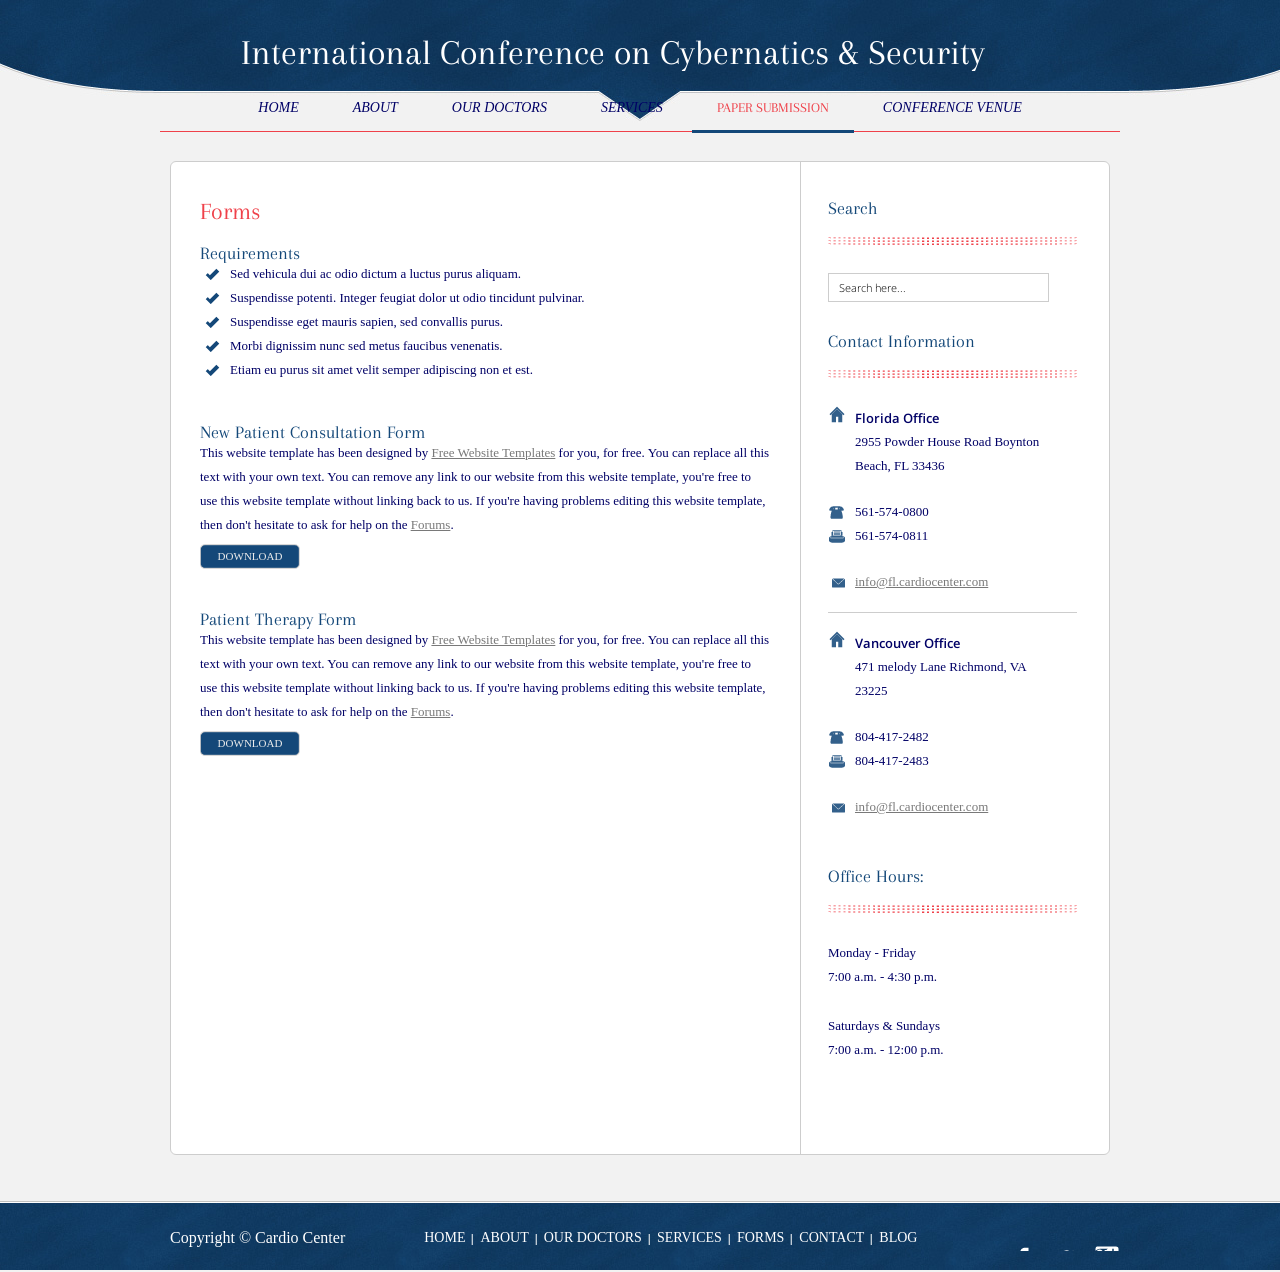
<file: forms.html>
<!DOCTYPE HTML>
<!-- Website Template by freewebsitetemplates.com -->
<html>
<head>
	<meta charset="UTF-8">
	<title>iccs2015papersubmission</title>
	<link rel="stylesheet" href="css/style.css" type="text/css">
	<!--[if IE 7]>
		<link rel="stylesheet" href="css/ie7.css" type="text/css">
	<![endif]-->
</head>
<body>
	<div id="header">
		<div>
			<div>
				<div align="center"><span>International Conference on Cybernatics &amp; Security</span>			      </div>
			</div>
	  <ul>
				<li>
					<a href="index.html">home</a>
				</li>
				<li>
					<a href="about.html">about</a>
				</li>
				<li>
					<a href="doctors.html">our doctors</a>
				</li>
				<li>
					<a href="services.html">services</a>
				</li>
				<li class="selected">
					<a href="forms.html">Paper Submission</a>
				</li>
				<li>
					<a href="iccs2015venue.html">CONFERENCE VENUE</a>
				</li>
				</ul>
		</div>
	</div>
	<div id="body">
		<div class="content">
			<div id="section">
				<h2>forms</h2>
				<b>requirements</b>
				<ul>
					<li>
						Sed vehicula dui ac odio dictum a luctus purus aliquam.
					</li>
					<li>
						Suspendisse potenti. Integer feugiat dolor ut odio tincidunt pulvinar.
					</li>
					<li>
						Suspendisse eget mauris sapien, sed convallis purus.
					</li>
					<li>
						Morbi dignissim nunc sed metus faucibus venenatis.
					</li>
					<li>
						Etiam eu purus sit amet velit semper adipiscing non et est.
					</li>
				</ul>
				<div>
					<b>new Patient consultation form</b>
					<p>
						This website template has been designed by <a href="http://www.freewebsitetemplates.com/">Free Website Templates</a> for you, for free. You can replace all this text with your own text. You can remove any link to our website from this website template, you're free to use this website template without linking back to us. If you're having problems editing this website template, then don't hesitate to ask for help on the <a href="http://www.freewebsitetemplates.com/forums/">Forums</a>.
					</p>
					<a href="#" class="download">download</a>
				</div>
				<div>
					<b>patient therapy form</b>
					<p>
						This website template has been designed by <a href="http://www.freewebsitetemplates.com/">Free Website Templates</a> for you, for free. You can replace all this text with your own text. You can remove any link to our website from this website template, you're free to use this website template without linking back to us. If you're having problems editing this website template, then don't hesitate to ask for help on the <a href="http://www.freewebsitetemplates.com/forums/">Forums</a>.
					</p>
					<a href="#" class="download">download</a>
				</div>
			</div>
			<div id="sidebar">
				<div class="search">
					<h3>search</h3>
					<form action="index.html">
						<input type="text" name="search" id="search" value="Search here...">
						<input type="hidden" name="submit" id="submitBtn" value="">
					</form>
				</div>
				<div class="contact">
					<h3>contact information</h3>
					<ul class="first">
						<li class="office">
							<b>florida office</b><span>2955 Powder House Road Boynton Beach, FL 33436</span>
						</li>
						<li class="telephone">
							561-574-0800
						</li>
						<li class="fax">
							561-574-0811
						</li>
						<li class="email">
							<a href="http://www.freewebsitetemplates.com/misc/contact">info@fl.cardiocenter.com</a>
						</li>
					</ul>
					<ul>
						<li class="office">
							<b>vancouver office</b><span>471 melody Lane Richmond, VA 23225</span>
						</li>
						<li class="telephone">
							804-417-2482
						</li>
						<li class="fax">
							804-417-2483
						</li>
						<li class="email">
							<a href="http://www.freewebsitetemplates.com/misc/contact">info@fl.cardiocenter.com</a>
						</li>
					</ul>
				</div>
				<div>
					<h3>office hours:</h3>
					<span>Monday - Friday <span>7:00 a.m. - 4:30 p.m.</span></span> <span>Saturdays &amp; Sundays <span>7:00 a.m. - 12:00 p.m.</span></span>
				</div>
			</div>
		</div>
	</div>
	<div id="footer">
		<div>
			<p>
				Copyright &copy; <a href="index.html">Cardio Center</a>
			</p>
			<ul>
				<li>
					<a href="index.html">home</a>
				</li>
				<li>
					<a href="about.html">about</a>
				</li>
				<li>
					<a href="doctors.html">our doctors</a>
				</li>
				<li>
					<a href="services.html">services</a>
				</li>
				<li>
					<a href="forms.html">forms</a>
				</li>
				<li>
					<a href="contact.html">contact</a>
				</li>
				<li>
					<a href="blog.html">blog</a>
				</li>
			</ul>
			<div>
				<span>stay connected:</span>
				<a href="http://freewebsitetemplates.com/go/facebook/" id="facebook">facebook</a>
				<a href="http://freewebsitetemplates.com/go/twitter/" id="twitter">twitter</a>
				<a href="http://freewebsitetemplates.com/go/googleplus/" id="googleplus">googleplus</a>
			</div>
		</div>
	</div>
</body>
</html>
</file>
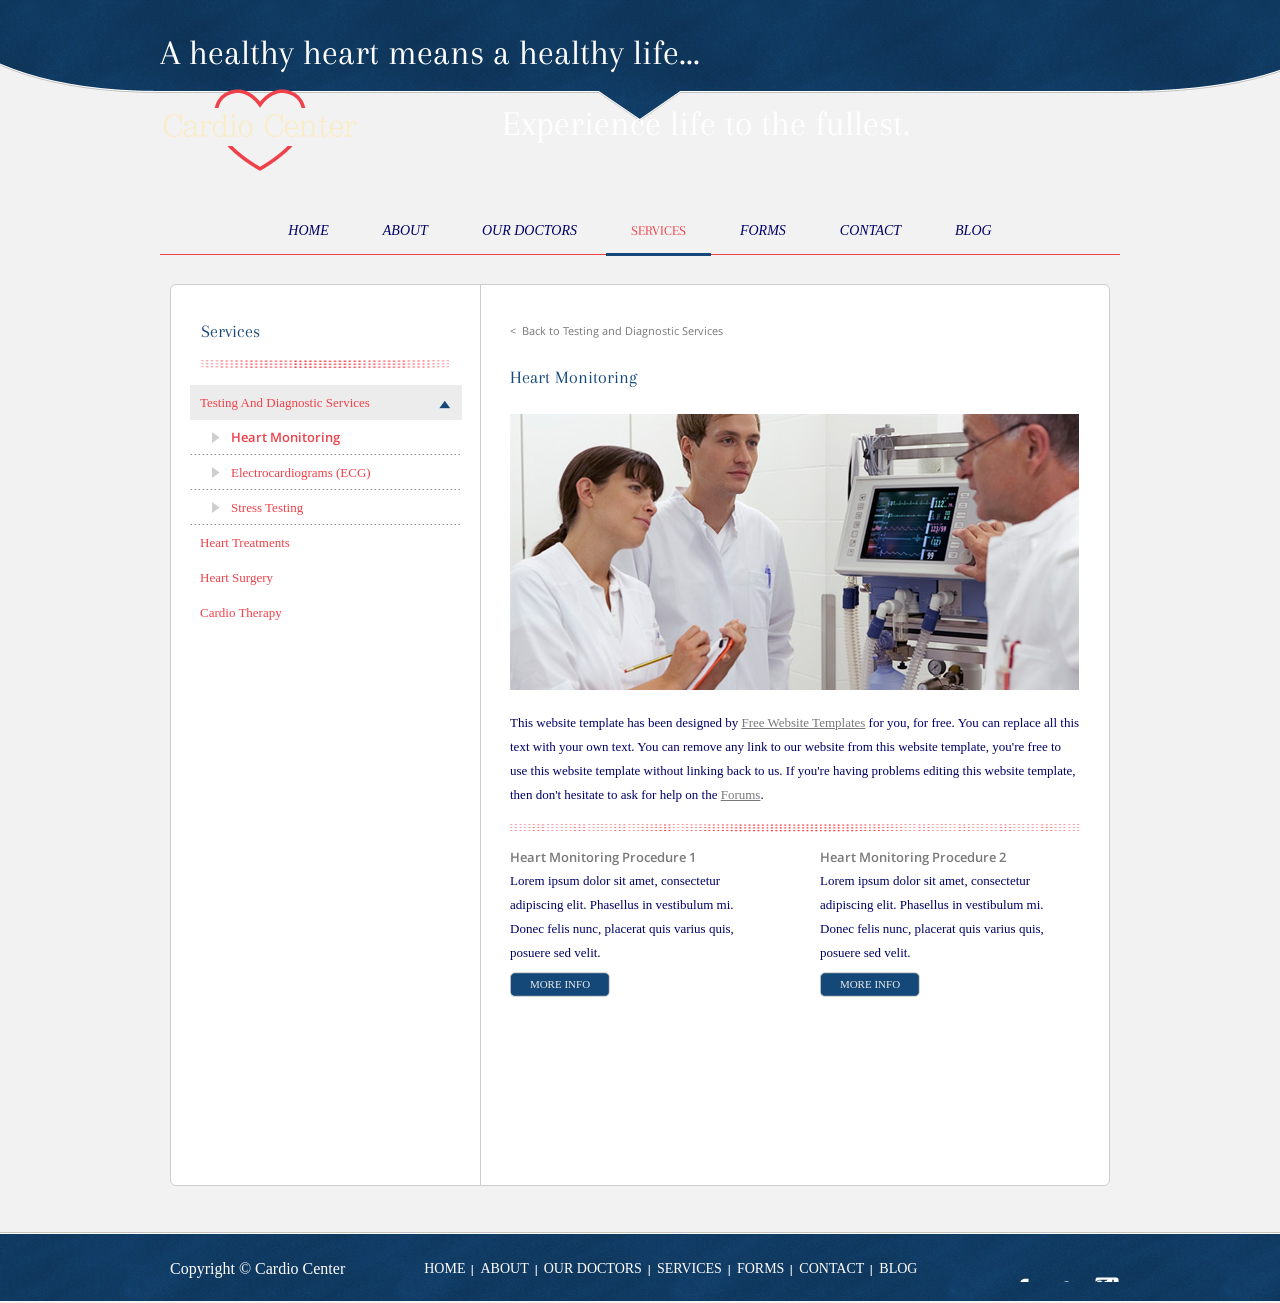
<file: heart-monitoring.html>
<!DOCTYPE HTML>
<!-- Website Template by freewebsitetemplates.com -->
<html>
<head>
	<meta charset="UTF-8">
	<title>Services - Cardiology Website Template</title>
	<link rel="stylesheet" href="css/style.css" type="text/css">
	<!--[if IE 7]>
		<link rel="stylesheet" href="css/ie7.css" type="text/css">
	<![endif]-->
</head>
<body>
	<div id="header">
		<div>
			<div>
				<span>A healthy heart means a healthy life...</span>
				<a href="index.html" class="logo"><img src="images/logo.png" alt=""></a>
				<span class="tagline">Experience life to the fullest.</span>
			</div>
			<ul>
				<li>
					<a href="index.html">home</a>
				</li>
				<li>
					<a href="about.html">about</a>
				</li>
				<li>
					<a href="doctors.html">our doctors</a>
				</li>
				<li class="selected">
					<a href="services.html">services</a>
				</li>
				<li>
					<a href="forms.html">forms</a>
				</li>
				<li>
					<a href="contact.html">contact</a>
				</li>
				<li>
					<a href="blog.html">blog</a>
				</li>
			</ul>
		</div>
	</div>
	<div id="body">
		<div id="content">
			<div id="sidebar">
				<h3>Services</h3>
				<ul>
					<li class="selected collapse">
						<a href="services.html">testing and diagnostic services</a>
						<ul>
							<li class="active">
								<a href="heart-monitoring.html">heart monitoring</a>
							</li>
							<li>
								<a href="heart-monitoring.html">electrocardiograms (ECG)</a>
							</li>
							<li>
								<a href="heart-monitoring.html">stress testing</a>
							</li>
						</ul>
					</li>
					<li>
						<a href="heart-treatments.html">heart treatments</a>
					</li>
					<li>
						<a href="services.html">heart surgery</a>
					</li>
					<li>
						<a href="services.html">cardio therapy</a>
					</li>
				</ul>
			</div>
			<div id="section">
				<span> <a href="services.html">&lt;&nbsp;&nbsp;Back to Testing and Diagnostic Services</a> </span>
				<h3>heart monitoring</h3>
				<img src="images/monitoring.jpg" alt="">
				<p>
					This website template has been designed by <a href="http://www.freewebsitetemplates.com/">Free Website Templates</a> for you, for free. You can replace all this text with your own text. You can remove any link to our website from this website template, you're free to use this website template without linking back to us. If you're having problems editing this website template, then don't hesitate to ask for help on the <a href="http://www.freewebsitetemplates.com/forums/">Forums</a>.
				</p>
				<div>
					<div>
						<b><a href="heart-monitoring-procedure.html">heart monitoring procedure 1</a></b>
						<p>
							Lorem ipsum dolor sit amet, consectetur adipiscing elit. Phasellus in vestibulum mi. Donec felis nunc, placerat quis varius quis, posuere sed velit.
						</p>
						<a href="heart-monitoring-procedure.html" class="more">more info</a>
					</div>
					<div>
						<b><a href="heart-monitoring-procedure.html">heart monitoring procedure 2</a></b>
						<p>
							Lorem ipsum dolor sit amet, consectetur adipiscing elit. Phasellus in vestibulum mi. Donec felis nunc, placerat quis varius quis, posuere sed velit.
						</p>
						<a href="heart-monitoring-procedure.html" class="more">more info</a>
					</div>
				</div>
			</div>
		</div>
	</div>
	<div id="footer">
		<div>
			<p>
				Copyright &copy; <a href="index.html">Cardio Center</a>
			</p>
			<ul>
				<li>
					<a href="index.html">home</a>
				</li>
				<li>
					<a href="about.html">about</a>
				</li>
				<li>
					<a href="doctors.html">our doctors</a>
				</li>
				<li>
					<a href="services.html">services</a>
				</li>
				<li>
					<a href="forms.html">forms</a>
				</li>
				<li>
					<a href="contact.html">contact</a>
				</li>
				<li>
					<a href="blog.html">blog</a>
				</li>
			</ul>
			<div>
				<span>stay connected:</span>
				<a href="http://freewebsitetemplates.com/go/facebook/" id="facebook">facebook</a>
				<a href="http://freewebsitetemplates.com/go/twitter/" id="twitter">twitter</a>
				<a href="http://freewebsitetemplates.com/go/googleplus/" id="googleplus">googleplus</a>
			</div>
		</div>
	</div>
</body>
</html>
</file>
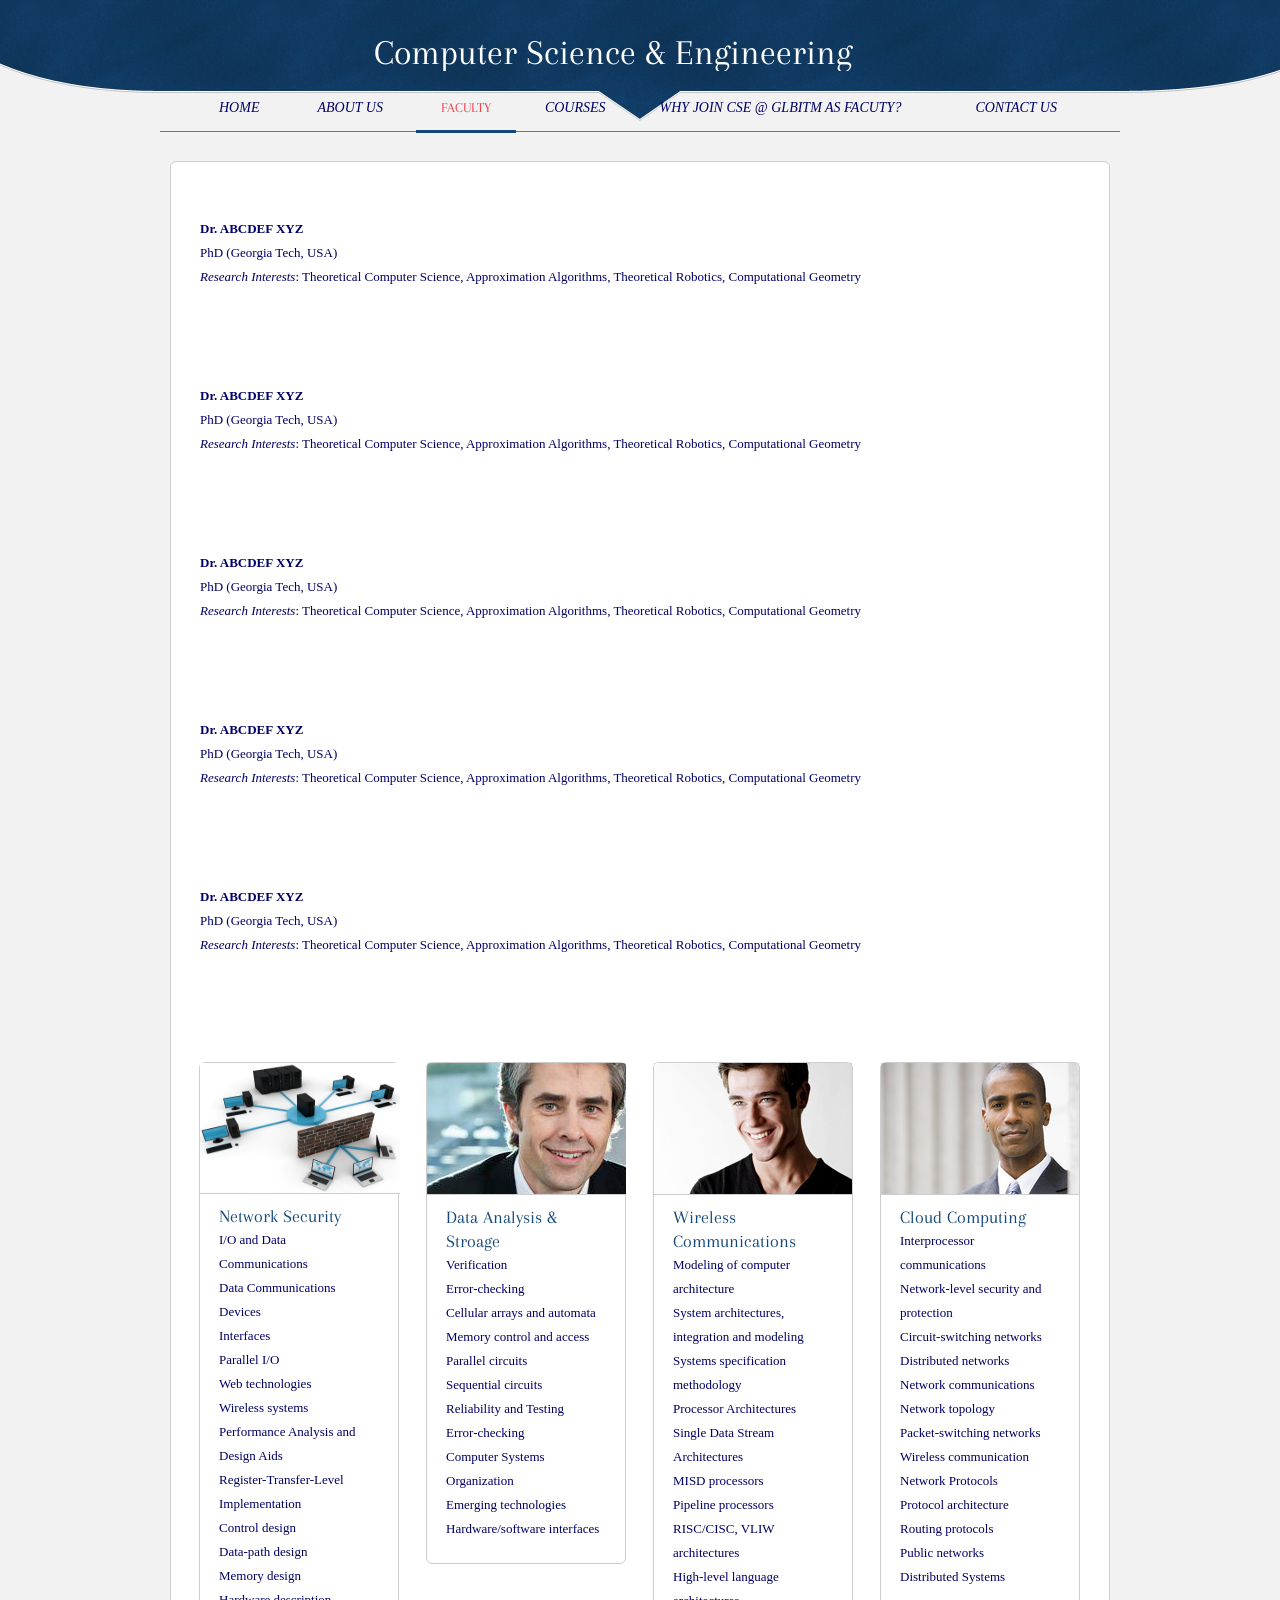
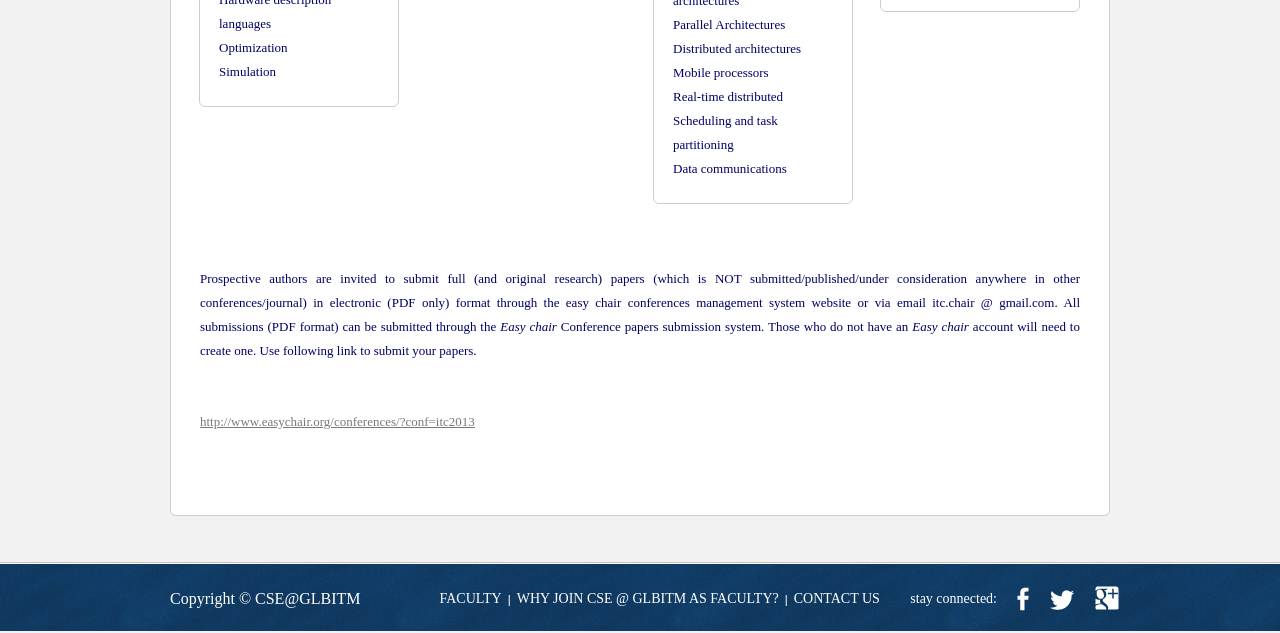
<file: iccs2015cops.html>
<!DOCTYPE HTML>
<!-- Website Template by freewebsitetemplates.com -->
<html>
<head>
	<meta charset="UTF-8">
	<title>ICCS2015cop</title>
	<link rel="stylesheet" href="css/style.css" type="text/css">
	<!--[if IE 7]>
		<link rel="stylesheet" href="css/ie7.css" type="text/css">
	<![endif]-->
</head>
<body>
	<div id="header">
		<div>
			<div>
				<div align="center"><span>Computer Science &amp; Engineering</span></div>
			<div></div></div>
<ul>
				<li><a href="index.html">home</a> </li>
				<li></li>
				<li> <a href="aboutus.html">About us</a> </li>
				<li></li>
				<li class="selected">
					<a href="iccs2015cops.html"> Faculty</a>				</li>
				<li><a href="#">COURSES</a></li>
				<li><a href="iccs2015pprsm.html">why join cse @ Glbitm as facuty?</a></li>
				<li> </li>
				<li></li>
				<li class="selected"></li>
				<li></li>
				<li></li>
				<li><a href="iccs2015venue.html">CONtact us</a></li>
				<li></li>
		  </ul>
	  </div>
	</div>
	<div id="body">
		<div class="section">
			<!--<h2>Faculty</h2>
			<td align="center" colspan="2" 
			style="font-family:Arial; font-size:13px" 
			width="49%" valign="top" class="pageText">
			<strong><a href="#" target="showframe" class="linkSubMenu">Dr. A.L.N Rao</a></strong><br>
			<span class="pageTextDim"><em>Professor &amp; HOD<br>
			"Qualification"<br><br></em></span></td>
			<tr><td style="font-family:Arial; font-size:13px" width="49%" valign="top" class="pageText"><strong><a href="#" target="showframe" class="linkSubMenu">Dr. Ajay Kumar Aggarwal</a></strong><br>
<span class="pageTextDim"><em>Professor <br>
"Ph.D., M.Tech.(CSE)"<br><br></em></span></td>
<td style="font-family:Arial; font-size:13px" width="49%" valign="top" class="pageText"><strong><a href="#" target="showframe" class="linkSubMenu">Mr. Subhash Punhani</a></strong><br>
<span class="pageTextDim"><em>Professor<br>
"M. Tech.(CSE), M.Sc.(Elec.) "<br><br><br></em></span></td></tr>
			<p align="justify">ICCS 2015, is an international conference where theory, practices, and applications of Information Technology, Computational Engineering, Computer and Telecommunication Technology and related topics are presented and discussed. Original contributions are solicited on topics covered under broad areas such as (but not limited to):</p>
			-->
			<p><b>Dr. ABCDEF XYZ</a></b><br>PhD (Georgia Tech, USA)<br><i>Research Interests</i>: Theoretical Computer Science, Approximation Algorithms, Theoretical Robotics, Computational Geometry<br><br><br>

			<p><b>Dr. ABCDEF XYZ</a></b><br>PhD (Georgia Tech, USA)<br><i>Research Interests</i>: Theoretical Computer Science, Approximation Algorithms, Theoretical Robotics, Computational Geometry<br><br><br>

			<p><b>Dr. ABCDEF XYZ</a></b><br>PhD (Georgia Tech, USA)<br><i>Research Interests</i>: Theoretical Computer Science, Approximation Algorithms, Theoretical Robotics, Computational Geometry<br><br><br>

			<p><b>Dr. ABCDEF XYZ</a></b><br>PhD (Georgia Tech, USA)<br><i>Research Interests</i>: Theoretical Computer Science, Approximation Algorithms, Theoretical Robotics, Computational Geometry<br><br><br>

			<p><b>Dr. ABCDEF XYZ</a></b><br>PhD (Georgia Tech, USA)<br><i>Research Interests</i>: Theoretical Computer Science, Approximation Algorithms, Theoretical Robotics, Computational Geometry<br><br><br>

<!--<p><a><img style="margin: 0 20px 35px 0;border:1px #e5e5e5 solid;" src="/sites/default/files/sodhi.png"></a><b><a href="balwinder">Dr. Balwinder Sodhi</a></b><br>PhD, IIT Kanpur UP, India<br><i>Research Interests</i>: Cloud computing, software architecture, design patterns, Web technologies, big data, knowledge discovery, distributed systems, EAI and IT security<br><br><br>-->

</p>
		  
	  <ul class="article">
				<li>
					<img src="networksecurity1.jpg" alt="" width="200" height="130"> <b><a href="#">Network Security</a></b> 
					<p>I/O and Data Communications <br>
					  Data Communications Devices<br>
					  Interfaces<br>
					  Parallel I/O<br>
					  Web technologies<br>
					  Wireless systems<br>
					  Performance Analysis and Design Aids<br>
					  Register-Transfer-Level Implementation<br>
					  Control design<br>
					  Data-path design<br>
					  Memory design<br>
					  Hardware description languages<br>
					  Optimization<br>
				    Simulation</p>
		</li>
				<li>
					<img src="images/jefferson.jpg" alt=""> <b><a href="#">Data Analysis &amp; Stroage</a></b> 
					<p>Verification<br>
					  Error-checking<br>
					  Cellular arrays and automata<br>
					  Memory control and access<br>
					  Parallel circuits<br>
					  Sequential circuits<br>
					  Reliability and Testing<br>
					  Error-checking<br>
					  Computer Systems Organization<br>
					  Emerging technologies<br>
				    Hardware/software interfaces</p>
		</li>
				<li>
					<img src="images/harrison.jpg" alt=""> <b><a href="#">Wireless Communications</a></b> 
					<p>Modeling of computer architecture<br>
					  System architectures, integration and modeling<br>
					  Systems specification methodology<br>
					  Processor Architectures<br>
					  Single Data Stream Architectures<br>
					  MISD processors<br>
					  Pipeline processors<br>
					  RISC/CISC, VLIW architectures<br>
					  High-level language architectures<br>
					  Parallel Architectures<br>
					  Distributed architectures<br>
					  Mobile processors<br>
					  Real-time distributed<br>
					  Scheduling and task partitioning<br>
				    Data communications</p>
		</li>
				<li>
					<img src="images/garry.jpg" alt=""> <b><a href="#">Cloud Computing</a></b> 
					<p>Interprocessor communications<br>
					  Network-level security and protection<br>
					  Circuit-switching networks<br>
					  Distributed networks<br>
					  Network communications<br>
					  Network topology<br>
					  Packet-switching networks<br>
					  Wireless communication<br>
					  Network Protocols<br>
					  Protocol architecture<br>
					  Routing protocols<br>
					  Public networks<br>
				    Distributed Systems</p>
		</li>
		  </ul>
		<p align="justify">Prospective authors are invited to submit full (and original research) papers (which is NOT submitted/published/under consideration anywhere in other conferences/journal) in electronic (PDF only) format through the easy chair conferences management system website or via email itc.chair @ gmail.com. 
		  All submissions (PDF format) can be submitted through the <em>Easy chair</em> Conference papers submission system. Those who do not have an <em>Easy chair</em> account will need to create one. Use following link to submit your papers.</p>
		  <p><a href="http://www.easychair.org/conferences/?conf=itc2013" target="_blank">http://www.easychair.org/conferences/?conf=itc2013</a></p>  
			
		</div>
        
	</div>
    
	<div id="footer">
		<div>
			<p>
				Copyright &copy; <a href="index.html">CSE@GLBITM</a>
			</p>
			<ul>
				<li>
					<a href="iccs2015cops">FACULTY</a>
				</li>

				<li>
					<a href="iccs2015pprsm.html">WHY JOIN CSE @ GLBITM AS FACULTY? </a>
				</li>
				<li>
					<a href="iccs2015venue.html">CONTACT US</a>
				</li>
							</ul>
			<div>
				<span>stay connected:</span>
				<a href="http://facebook.com/ICCS2015/" id="facebook">facebook</a>
				<a href="http://twitter.com/ICCS2015/" id="twitter">twitter</a>
				<a href="http://googleplus.com/ICCS2015/" id="googleplus">googleplus</a>
			</div>
		</div>
	</div>
</body>
</html>
</file>
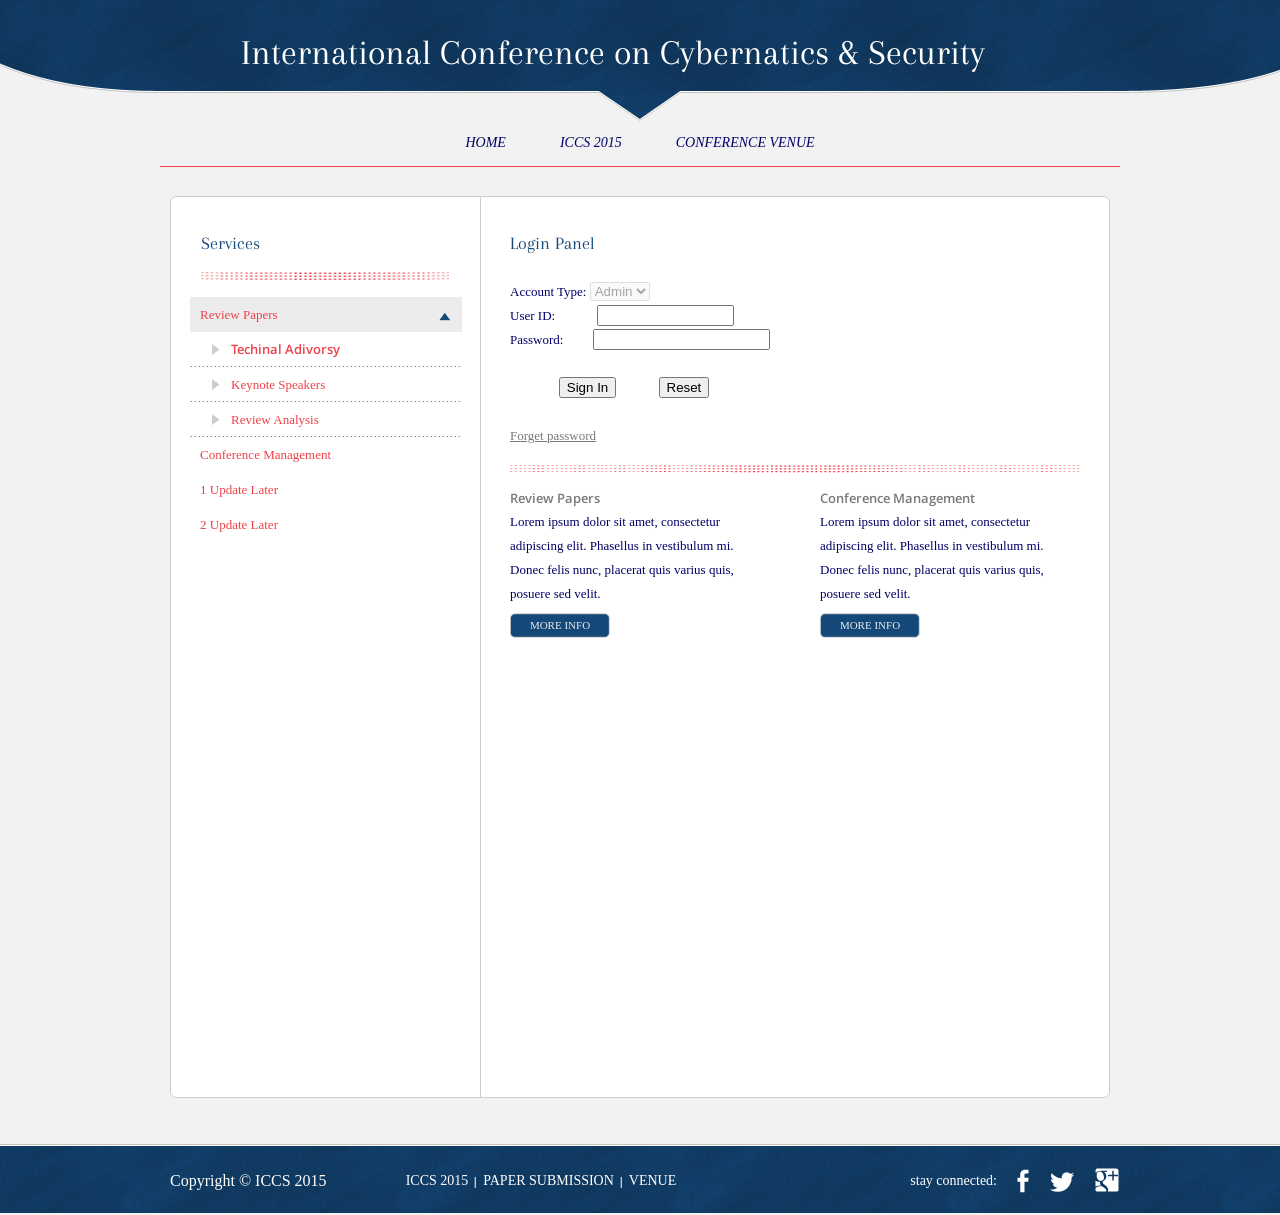
<file: iccs2015loginpanel1st.html>
<!DOCTYPE HTML>
<!-- Website Template by freewebsitetemplates.com -->
<html>
<head>
	<meta charset="UTF-8">
	<title>iccs2015 login panel</title>
	<link rel="stylesheet" href="css/style.css" type="text/css">
	<!--[if IE 7]>
		<link rel="stylesheet" href="css/ie7.css" type="text/css">
	<![endif]-->
</head>
<body>
	<div id="header">
		<div>
			<div>
				<div align="center"><span>International Conference on Cybernatics &amp; Security</span>
				    
				    <span></span>
			      </div>
			</div>
	  <ul>
				<li>
					<a href="index.html">home</a>
				</li>
				<li>
					<a href="#">ICCS 2015</a>
				</li>
				<li>
					<a href="iccs2015venue.html">CONFERENCE VENUE</a>
				</li>
				
			</ul>
		</div>
	</div>
	<div id="body">
		<div id="content">
			<div id="sidebar">
				<h3>Services</h3>
				<ul>
					<li class="selected collapse">
						<a href="#">Review Papers</a>
						<ul>
							<li class="active">
								<a href="#">Techinal Adivorsy</a>
							</li>
							<li>
								<a href="#">Keynote Speakers</a>
							</li>
							<li>
								<a href="#">Review Analysis</a>
							</li>
						</ul>
				  </li>
<li>
						<a href="#">Conference Management</a>					</li>
			  <li>
						<a href="#">1 Update later</a>					</li>
			  <li>
						<a href="#">2 Update Later</a>
					</li>
				</ul>
			</div>
			<div id="section">
			  <h3>Login panel</h3>
				<form name="form1" method="post" action="logincheck.jsp">
                  <p>
                    <label>Account Type: 
                    <select name="menu1" id="menu1" disabled>
                    
                    <option >Admin</option>
                    
                    
                    </select>
                    </label>
                  </p>
                  <p><label>User ID:&nbsp;&nbsp;&nbsp;&nbsp;&nbsp;&nbsp;&nbsp;&nbsp;&nbsp;&nbsp;&nbsp;&nbsp;
                    <input name="userid1" type="text" size="15" maxlength="40">
                      </label></p>
                  <p>
                    <label>Password:&nbsp;&nbsp;&nbsp;&nbsp;&nbsp;&nbsp;&nbsp;&nbsp;
                    <input type="password" name="password1" id="password1">
                    </label>
                  </p>
                  <p>&nbsp;</p>
                  <p>
                    &nbsp;&nbsp;&nbsp;&nbsp;&nbsp;&nbsp;&nbsp;&nbsp;&nbsp;&nbsp;&nbsp;&nbsp;&nbsp;&nbsp;
                    <input type="submit" name="button1" id="button1" value="Sign In">
                    &nbsp;&nbsp;&nbsp;&nbsp;&nbsp;&nbsp;&nbsp;&nbsp;&nbsp;&nbsp;&nbsp;
                    <input type="reset" name="button2" id="button2" value="Reset">
                  </p>
                  <p><br>
                    
                      </p>
				</form>
<p>
					<a href="#">Forget password</a>
				</p>
				<div>
					<div>
						<b><a href="heart-monitoring-procedure.html">Review papers</a></b>
						<p>
							Lorem ipsum dolor sit amet, consectetur adipiscing elit. Phasellus in vestibulum mi. Donec felis nunc, placerat quis varius quis, posuere sed velit.
						</p>
						<a href="#" class="more">more info</a>
					</div>
					<div>
						<b><a href="#">Conference management</a></b>
						<p>
							Lorem ipsum dolor sit amet, consectetur adipiscing elit. Phasellus in vestibulum mi. Donec felis nunc, placerat quis varius quis, posuere sed velit.
						</p>
						<a href="#" class="more">more info</a>
					</div>
				</div>
			</div>
		</div>
	</div>
	<div id="footer">
		<div>
			<p>
				Copyright &copy; <a href="index.html">ICCS 2015</a>
			</p>
			<ul>
				<li>
					<a href="#">ICCS 2015</a>
				</li>
				
				<li>
					<a href="#">PAPER SUBMISSION</a>
				</li>
				<li>
					<a href="#">VENUE</a>
				</li>
							</ul>
			<div>
				<span>stay connected:</span>
				<a href="http://facebook.com/ICCS2015/" id="facebook">facebook</a>
				<a href="http://twitter.com/ICCS2015/" id="twitter">twitter</a>
				<a href="http://googleplus.com/ICCS2015/" id="googleplus">googleplus</a>
			</div>
		</div>
	</div>
</body>
</html>
</file>
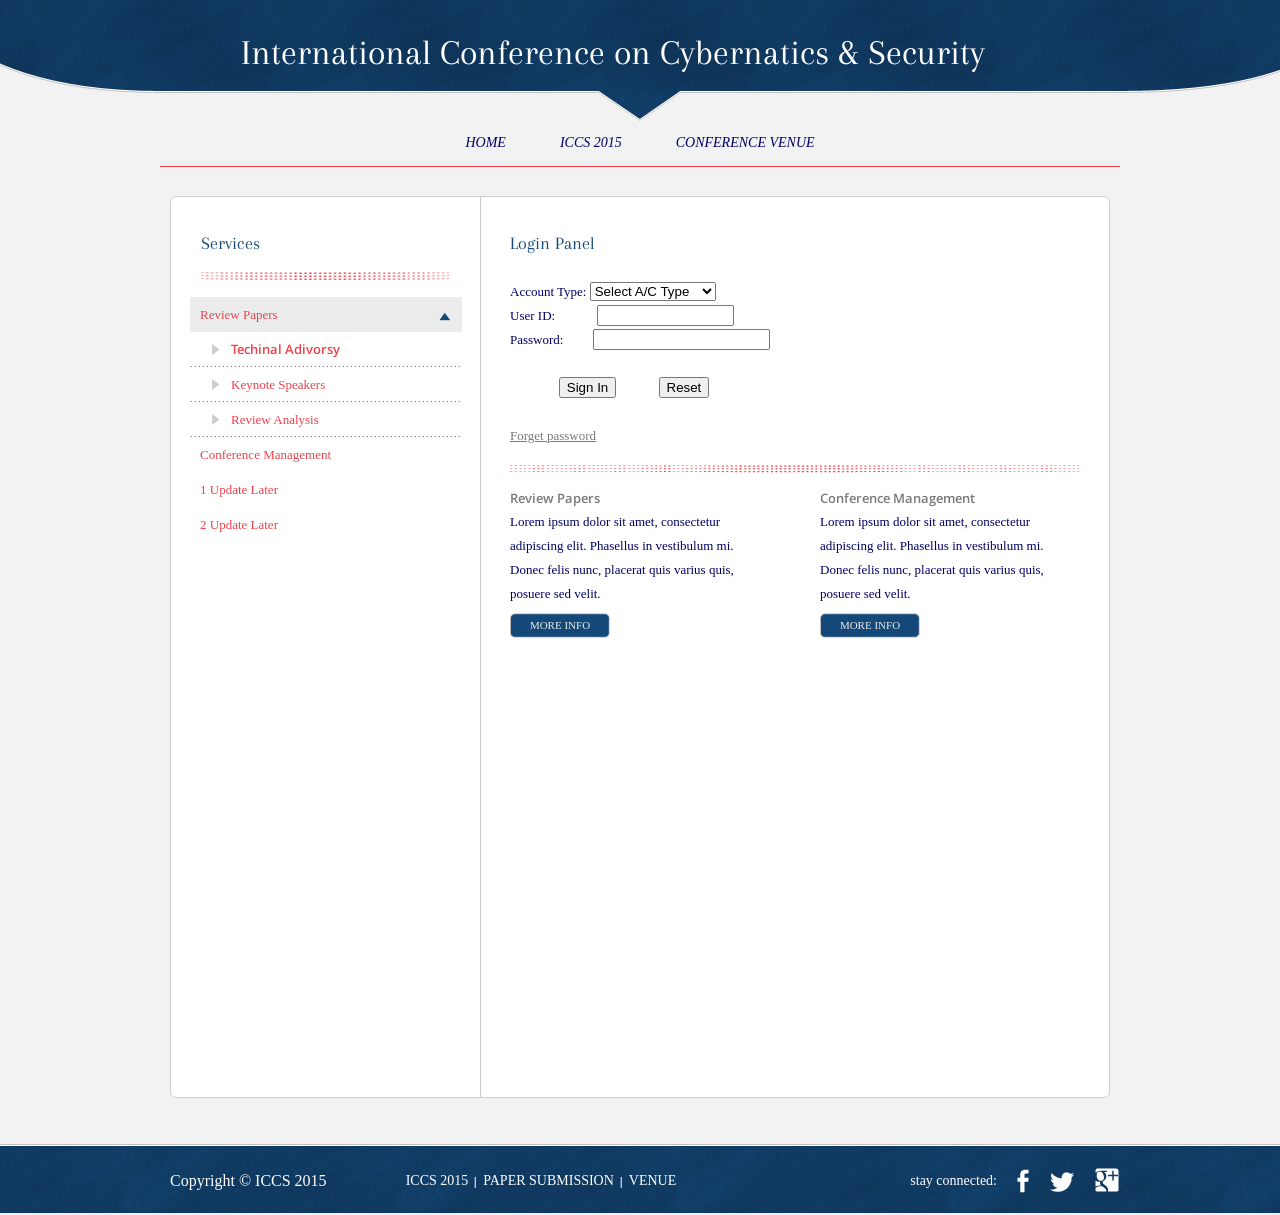
<file: iccs2015loginpanel4advmang.html>
<!--
To change this template, choose Tools | Templates
and open the template in the editor.
-->
<!DOCTYPE html>
<html>
<head>
	<meta charset="UTF-8">
	<title>iccs2015 login panel4Advisors, Management</title>
	<link rel="stylesheet" href="css/style.css" type="text/css">
	<!--[if IE 7]>
		<link rel="stylesheet" href="css/ie7.css" type="text/css">
	<![endif]-->
</head>
<body>
	<div id="header">
		<div>
			<div>
				<div align="center"><span>International Conference on Cybernatics &amp; Security</span>
				    
				    <span></span>
			      </div>
			</div>
	  <ul>
				<li>
					<a href="index.html">home</a>
				</li>
				<li>
					<a href="#">ICCS 2015</a>
				</li>
				<li>
					<a href="iccs2015venue.html">CONFERENCE VENUE</a>
				</li>
				
			</ul>
		</div>
	</div>
	<div id="body">
		<div id="content">
			<div id="sidebar">
				<h3>Services</h3>
				<ul>
					<li class="selected collapse">
						<a href="#">Review Papers</a>
						<ul>
							<li class="active">
								<a href="#">Techinal Adivorsy</a>
							</li>
							<li>
								<a href="#">Keynote Speakers</a>
							</li>
							<li>
								<a href="#">Review Analysis</a>
							</li>
						</ul>
				  </li>
<li>
						<a href="#">Conference Management</a>					</li>
			  <li>
						<a href="#">1 Update later</a>					</li>
			  <li>
						<a href="#">2 Update Later</a>
					</li>
				</ul>
			</div>
			<div id="section">
			  <h3>Login panel</h3>
				<form name="form1" method="post" action="logincheckadv.jsp">
                  <p>
                    <label>Account Type: 
                    <select name="menu1" id="menu1">
                    <option>Select A/C Type</option>
                    <option>Keynote Speaker</option>
                    <option>Mangement</option>
                    <option>Techincal Advisor</option>
                    
                    </select>
                    </label>
                  </p>
                  <p><label>User ID:&nbsp;&nbsp;&nbsp;&nbsp;&nbsp;&nbsp;&nbsp;&nbsp;&nbsp;&nbsp;&nbsp;&nbsp;
                    <input name="userid1" type="text" size="15" maxlength="40">
                      </label></p>
                  <p>
                    <label>Password:&nbsp;&nbsp;&nbsp;&nbsp;&nbsp;&nbsp;&nbsp;&nbsp;
                    <input type="password" name="password1" id="password1">
                    </label>
                  </p>
                  <p>&nbsp;</p>
                  <p>
                    &nbsp;&nbsp;&nbsp;&nbsp;&nbsp;&nbsp;&nbsp;&nbsp;&nbsp;&nbsp;&nbsp;&nbsp;&nbsp;&nbsp;
                    <input type="submit" name="button1" id="button1" value="Sign In">
                    &nbsp;&nbsp;&nbsp;&nbsp;&nbsp;&nbsp;&nbsp;&nbsp;&nbsp;&nbsp;&nbsp;
                    <input type="reset" name="button2" id="button2" value="Reset">
                  </p>
                  <p><br>
                    
                      </p>
				</form>
<p>
					<a href="#">Forget password</a>
				</p>
				<div>
					<div>
						<b><a href="heart-monitoring-procedure.html">Review papers</a></b>
						<p>
							Lorem ipsum dolor sit amet, consectetur adipiscing elit. Phasellus in vestibulum mi. Donec felis nunc, placerat quis varius quis, posuere sed velit.
						</p>
						<a href="#" class="more">more info</a>
					</div>
					<div>
						<b><a href="#">Conference management</a></b>
						<p>
							Lorem ipsum dolor sit amet, consectetur adipiscing elit. Phasellus in vestibulum mi. Donec felis nunc, placerat quis varius quis, posuere sed velit.
						</p>
						<a href="#" class="more">more info</a>
					</div>
				</div>
			</div>
		</div>
	</div>
	<div id="footer">
		<div>
			<p>
				Copyright &copy; <a href="index.html">ICCS 2015</a>
			</p>
			<ul>
				<li>
					<a href="#">ICCS 2015</a>
				</li>
				
				<li>
					<a href="#">PAPER SUBMISSION</a>
				</li>
				<li>
					<a href="#">VENUE</a>
				</li>
							</ul>
			<div>
				<span>stay connected:</span>
				<a href="http://facebook.com/ICCS2015/" id="facebook">facebook</a>
				<a href="http://twitter.com/ICCS2015/" id="twitter">twitter</a>
				<a href="http://googleplus.com/ICCS2015/" id="googleplus">googleplus</a>
			</div>
		</div>
	</div>
</body>
</html>
</file>
<file: css/style.css>
@font-face {
	font-family: 'Arapey';
	src: url('../fonts/Arapey/Arapey-Regular.eot');
	src: url('../fonts/Arapey/Arapey-Regular.woff') format('woff'), url('../fonts/Arapey/Arapey-Regular.ttf') format('truetype'), url('../fonts/Arapey/Arapey-Regular.svg') format('svg');
}
@font-face {
	font-family: 'OpenSans-Light';
	src: url('../fonts/OpenSans-Light/OpenSans-Light.eot');
	src: url('../fonts/OpenSans-Light/OpenSans-Light.woff') format('woff'), url('../fonts/OpenSans-Light/OpenSans-Light.ttf') format('truetype'), url('../fonts/OpenSans-Light/OpenSans-Light.svg') format('svg');
}
@font-face {
	font-family: 'OpenSans-Regular';
	src: url('../fonts/OpenSans-Regular/OpenSans-Regular.eot');
	src: url('../fonts/OpenSans-Regular/OpenSans-Regular.woff') format('woff'), url('../fonts/OpenSans-Regular/OpenSans-Regular.ttf') format('truetype'), url('../fonts/OpenSans-Regular/OpenSans-Regular.svg') format('svg');
}
@font-face {
	font-family: 'OpenSans-Semibold';
	src: url('../fonts/OpenSans-Semibold/OpenSans-Semibold.eot');
	src: url('../fonts/OpenSans-Semibold/OpenSans-Semibold.woff') format('woff'), url('../fonts/OpenSans-Semibold/OpenSans-Semibold.ttf') format('truetype'), url('../fonts/OpenSans-Semibold/OpenSans-Semibold.svg') format('svg');
}
@font-face {
	font-family: 'OpenSans-Bold';
	src: url('../fonts/OpenSans-Bold/OpenSans-Bold.eot');
	src: url('../fonts/OpenSans-Bold/OpenSans-Bold.woff') format('woff'), url('../fonts/OpenSans-Bold/OpenSans-Bold.ttf') format('truetype'), url('../fonts/OpenSans-Bold/OpenSans-Bold.svg') format('svg');
}
body {
	background: #f2f2f2;
	color: #000066;
	font-family: "Times New Roman", Times, serif;
	font-weight: normal;
	line-height: 1;
	margin: 0;
	min-width: 960px;
	padding: 0;
}
#header {
	background: url(../images/bg-header.jpg) no-repeat top center;
	margin: 0;
	padding: 0;
}
#header div {
	margin: 0 auto;
	overflow: hidden;
	padding: 0;
	width: 960px;
}
#header div span {
	color: #fff;
	font-family: 'Arapey';
	font-size: 36px;
	display: block;
	float:none;
	margin: 0;
	padding: 35px 55px 0 0;
	text-align:Centre;
	width: 750px;
}
#header div .tagline {
	font-family:'Arapey';
	font-size: 24px
	padding: 30px 0 0 49px;
	text-align: Right;
}
#header div a.logo {
	display: block;
	float: left;
	width: 200px;
}
#header div a.logo img {
	border: 0;
	display: block;
	margin: 0;
	padding: 0;
}
#header ul {
	background: url(../images/bg-navigation.gif) repeat-x bottom left;
	margin: 0 auto;
	padding: 28px 0 0;
	text-align: center;
	width: 960px;
}
#header ul li {
	display: inline-block;
	list-style: none;
	margin: 0;
	padding: 0;
}
#header ul li a {
	color:#000066;
	display: inline-block;
	font-family:"Times New Roman", Times, serif;
	font-style:oblique;
	font-size: 14px;
	font-weight: normal;
	margin: 0;
	padding: 0 25px 18px;
	text-decoration: none;
	text-transform: uppercase;
}
#header ul li.selected a {
	background: url(../images/bg-menu.gif) repeat-x bottom left;
	color: #ef414a;
	font-family:'Arapey';
	font-style:normal;
}
#header ul li a:hover {
	color: #ef414a;
}
#body {
	margin: 0;
	padding: 28px 0 46px 0;
}
#body .header {
	background: url(../images/border-top.gif) repeat-x bottom left;
	margin: 0;
	padding-top: 0;
	padding-right: 0;
	padding-bottom: 10px;
	padding-left: 0;
}
#body .header div {
	background: url(../images/shadow.png) no-repeat bottom left;
	margin: 0 auto;
	padding: 0 10px 38px;
	position: relative;
	width: 940px;
}
#body .header div img {
	display: block;
}
#body .header div ul {
	background: url(../images/transparent.png) repeat;
	border-bottom: 1px solid #cecece;
	border-right: 1px solid #cecece;
	border-top: 1px solid #cecece;
	bottom: 38px;
	left: 0;
	margin: 0;
	padding: 0;
	position: absolute;
	width: 960px;
}
#body .header div ul:before, #body .header div ul:after {
	content: "";
	display: table;
}
#body .header div ul:after {
	clear: both;
}
#body .header div ul li {
	border-left: 1px solid #cecece;
	float: left;
	list-style: none;
	margin: 0;
	padding: 0;
	width: 239px;
	box-shadow: 0 0 5px #c9c9c9;
	-moz-box-shadow: 0 0 5px #c9c9c9;
	-webkit-box-shadow: 0 0 5px #c9c9c9;
}
#body .header div ul li a {
	color:#000066;
	display: block;
	font-family:'Arapey';
	font-style:normal;
	font-size: 18px;
	font-weight: normal;
	height: 78px;
	line-height: 78px;
	text-align: center;
	text-decoration: none;
	text-transform: capitalize;
}
#body .header div ul li a:hover {
	background: url(../images/transparent-hover.png) repeat;
	color: #fff;
}
#body .body {
	background: #fff url(../images/border-bottom.gif) repeat-x bottom left;
	margin: 0;
	padding: 0 0 20px;
}
#body .body .section {
	background: url(../images/bg-aside.gif) repeat-y right top;
	margin: 0 auto;
	padding: 0;
	overflow: hidden;
	width: 960px;
}
#body .body .section .article {
	float: left;
	overflow: hidden;
	width: 620px;
	margin-top: 0;
	margin-right: 10px;
	margin-bottom: 0;
	margin-left: 10px;
	padding-top: 5px;
	padding-right: 0;
	padding-bottom: 20px;
	padding-left: 0;
}
#body .body .section .article h2 {
	clear: both;
	color:#000066;
	font-family:"Times New Roman", Times, serif;
	font-size: 18px;
	font-weight: normal;
	margin: 0;
	padding: 0 0 22px;
}
#body .body .section .article img {
	display: block;
	float: left;
	margin: 7px 20px 0 0;
	padding: 0;
}
#body .body .section .article p {
	color: #797979;
	float: left;
	font-size: 13px;
	line-height: 24px;
	margin: 0;
	padding: 0 17px 0 0;
	width: 600px;
}
#body .body .section .article p a {
	color: #797979;
	text-decoration: underline;
}
#body .body .section .article p a:hover {
	color: #333;
}
#body .body .section .aside {
	float: left;
	margin: 0 10px;
	overflow: hidden;
	padding: 43px 0 39px;
	width: 300px;
}
#body .body .section .aside > a {
	color: #797979;
	display: inline-block;
	float: right;
	font-family: 'OpenSans-Bold';
	font-size: 13px;
	font-weight: normal;
	line-height: 24px;
	margin: 0;
	padding: 0;
	text-decoration: none;
	text-transform: capitalize;
}
#body .body .section .aside > a:hover {
	color: #ef414a;
}
#body .body .section .aside b {
	color:#000066;
	font-family:"Times New Roman", Times, serif;
	font-size: 18px;
	font-weight: normal;
	display: inline-block;
	margin: 0;
	padding: 0 0 24px 11px;
}
#body .body .section .aside p {
	background: url(../images/icons.png) no-repeat -35px -254px;
	clear: both;
	color: #797979;
	font-size: 13px;
	line-height: 24px;
	margin: 0;
	padding: 0 13px 0 42px;
}
#body .body .section .aside p a {
	color: #797979;
	text-decoration: underline;
}
#body .body .section .aside p a:hover {
	color: #333;
}
#body .footer {
	margin: 0 auto;
	padding: 29px 0 0;
	overflow: hidden;
	width: 960px;
}
#body .footer div {
	background: #fff;
	border: 1px solid #cdcdcd;
	border-radius: 6px;
	float: left;
	margin: 0 10px;
	padding: 0;
	width: 298px;
}
#body .footer div > a {
	border-bottom: 1px solid #cdcdcd;
	display: block;
	margin: 0;
	padding: 0;
}
#body .footer div > a:hover {
	opacity: 0.8;
}
#body .footer div > a img {
	border: 0;
	display: block;
}
#body .footer div h3 {
	background: url(../images/dots.gif) no-repeat bottom center;
	color:#000066;
	font-family:"Times New Roman", Times, serif
	font-size: 18px;
	font-weight: normal;
	margin: 0;
	padding: 18px 0 21px;
	text-align: center;
	text-transform: capitalize;
}
#body .footer div p {
	color: #797979;
	font-size: 13px;
	line-height: 24px;
	margin: 0;
	padding: 13px 20px 19px;
	text-align: center;
}
#body .footer div p a {
	color: #797979;
	text-decoration: underline;
}
#body .footer div p a:hover {
	color: #333;
}
#body .content {
	background: #fff url(../images/bg-sidebar.gif) repeat-y top right;
	border: 1px solid #cdcdcd;
	border-radius: 6px;
	margin: 0 auto;
	overflow: hidden;
	padding: 0;
	width: 938px;
}
#body .content #section, #body .content #blog {
	float: left;
	margin: 0;
	padding: 37px 29px 29px;
	width: 570px;
}
#body h2 {
	color: #ef414a;
	font-family: 'Arapey';
	font-size: 24px;
	font-weight: normal;
	margin: 0;
	padding: 0 0 21px;
	text-transform: capitalize;
}
#body .content #section > p {
	font-size: 14px;
	line-height: normal;
	margin: 0;
	padding: 0;
}
#body .content #section > p a {
	color: #ef414a;
	text-decoration: none;
}
#body .content #section > p a:hover {
	color: #797979;
}
#body .content #section > p b {
	display: inline-block;
	font-size: 13px;
	margin: 0;
	padding: 22px 0 0;
}
#body .content #section > img {
	display: block;
	margin: 16px 0 23px;
}
#body .content #section .article {
	margin: 0;
	overflow: hidden;
	padding: 0;
}
#body .content #section .article div {
	float: left;
	margin: 0;
	padding: 0;
	width: 270px;
}
#body .content #section .article div:first-child {
	margin: 0 30px 0 0;
}
#body .content #section .article div h3 {
	color: #144879;
	font-family: 'Arapey';
	font-size: 18px;
	font-weight: normal;
	line-height: 24px;
	margin: 0;
	padding: 0;
}
#body .content #section div p {
	font-size: 13px;
	line-height: 24px;
	margin: 0;
	padding: 0;
}
#body .content #section div p a {
	color: #797979;
	text-decoration: underline;
}
#body .content #section div p a:hover {
	color: #333;
}
#body .content #section .article div p {
	padding: 0 0 29px;
}
#body .content #section > b, #body .content #section div b, #body .content #section form b {
	color: #144879;
	display: inline-block;
	font-family: 'Arapey';
	font-size: 18px;
	font-weight: normal;
	margin: 0;
	padding: 0;
	text-transform: capitalize;
}
#body .content #section > b a {
	color: #144879;
	text-decoration: none;
}
#body .content #section > b a:hover {
	color: #ef414a;
}
#body .content #section > ul {
	margin: 0;
	padding: 0;
}
#body .content #section > ul li {
	background: url(../images/icons.png) no-repeat -75px -148px;
	list-style: none;
	font-size: 13px;
	line-height: 24px;
	margin: 0;
	padding: 0 0 0 30px;
}
#body .content #section div {
	margin: 0;
	padding: 41px 0 0;
}
#body .content #section form {
	margin: 0;
	overflow: hidden;
	padding: 0;
}
#body .content #section form span {
	clear: both;
	display: block;
	font-size: 13px;
	margin: 0;
	padding: 37px 0 25px;
}
#body .content #section form span a {
	color: #797979;
	text-decoration: underline;
}
#body .content #section form span a:hover {
	color: #333;
}
#body .content #section form input, #body .content #section form select {
	background: none;
	border: 1px solid #cdcdcd;
	color: #797979;
	display: block;
	float: left;
	font-family: 'OpenSans-Light';
	font-size: 11px;
	font-weight: normal;
	margin: 0 29px 13px 0;
	padding: 6px 10px;
	text-transform: capitalize;
	width: 198px;
}
#body .content #section form select {
	clear: both;
	width: 220px;
}
#body .content #section form textarea {
	background: none;
	border: 1px solid #cdcdcd;
	color: #797979;
	display: block;
	font-family: 'OpenSans-Light';
	font-size: 11px;
	font-weight: normal;
	height: 108px;
	margin: 0 0 18px;
	padding: 5px 10px;
	overflow: auto;
	text-transform: capitalize;
	width: 548px;
}
#body .content #section form #send {
	background: url(../images/bg-more.png) no-repeat 0 1px;
	border: 0;
	color: #ececec;
	display: block;
	float: none;
	margin: 0;
	padding: 5px 0;
	text-align: center;
	text-transform: uppercase;
	width: 100px;
}
#body .content #section form #send:hover {
	background-position: 0 -29px;
	cursor: pointer;
}
#body .content #section div a.download {
	background: url(../images/bg-more.png) no-repeat 0 0;
	color: #ececec;
	display: inline-block;
	font-size: 11px;
	height: 25px;
	line-height: 25px;
	margin: 7px 0 0;
	padding: 0;
	text-align: center;
	text-decoration: none;
	text-transform: uppercase;
	width: 100px;
}
#body .content #section div a.download:hover {
	background-position: 0 -30px;
}
#body .content #blog ul {
	margin: 0;
	padding: 0;
}
#body .content #blog ul li {
	border-bottom: 1px solid #cdcdcd;
	list-style: none;
	margin: 0 0 29px;
	overflow: hidden;
	padding: 0 0 23px;
}
#body .content #blog ul li .article {
	float: left;
	margin: 0;
	padding: 0 30px 0 0;
	width: 380px;
}
#body .content #blog ul li .article h3 {
	color: #144879;
	font-family: 'Arapey';
	font-size: 18px;
	font-weight: normal;
	margin: 0;
	padding: 0;
	text-transform: capitalize;
}
#body .content #blog ul li .article p {
	font-size: 13px;
	line-height: 24px;
	margin: 0;
	padding: 24px 0;
}
#body .content #blog ul li .article p a {
	color: #797979;
	text-decoration: underline;
}
#body .content #blog ul li .article p a:hover {
	color: #333;
}
#body .content #blog ul li .article .more {
	color: #144879;
	font-size: 13px;
	text-decoration: none;
	text-transform: uppercase;
}
#body .content #blog ul li .article .more:hover {
	color: #ef414a;
}
#body .content #blog ul li .stats {
	float: left;
	margin: 0;
	padding: 0;
	width: 160px;
}
#body .content #blog ul li .stats img {
	border: 1px solid #cdcdcd;
	display: block;
	margin: 0 0 9px;
	padding: 0;
}
#body .content #blog ul li .stats span {
	color: #797979;
	display: block;
	font-family: 'OpenSans-Semibold';
	font-size: 11px;
	font-weight: normal;
	line-height: 24px;
	margin: 0;
	padding: 0;
	text-transform: capitalize;
}
#body .content #blog ul li .stats a {
	color: #797979;
	font-family: 'OpenSans-Light';
	font-weight: normal;
	text-decoration: underline;
}
#body .content #blog ul li .stats a:hover {
	color: #333;
}
#body .content #blog ul.paging {
	margin: 0;
	overflow: hidden;
	padding: 16px 0;
}
#body .content #blog ul.paging li {
	border: 0;
	display: block;
	float: left;
	height: 18px;
	margin: 0;
	padding: 0;
}
#body .content #blog ul.paging li a {
	color: #797979;
	display: block;
	font-size: 13px;
	height: 18px;
	line-height: 18px;
	margin: 0;
	padding: 0 7px 0 6px;
	text-decoration: none;
	text-transform: capitalize;
	width: 7px;
}
#body .content #blog ul.paging li a:hover {
	color: #144879;
}
#body .content #blog ul.paging li.selected a {
	background: url(../images/icons.png) no-repeat -75px -115px;
	color: #fff;
}
#body .content #blog ul.paging li.first {
	padding: 0 18px 0 0;
}
#body .content #blog ul.paging li.first a {
	background: url(../images/icons.png) no-repeat -52px -216px;
	padding: 0 0 0 17px;
	width: 28px;
}
#body .content #blog ul.paging li.last {
	padding: 0 0 0 18px;
}
#body .content #blog ul.paging li.last a {
	background: url(../images/icons.png) no-repeat 54px -216px;
	padding: 0 17px 0 0;
	width: 50px;
}
#body .content #blog h3 {
	color: #144879;
	font-family: 'Arapey';
	font-size: 18px;
	font-weight: normal;
	margin: 0;
	padding: 0;
	text-transform: capitalize;
}
#body .content #blog small {
	display: inline-block;
	font-family: 'OpenSans-Regular';
	font-size: 11px;
	font-weight: normal;
	margin: 0;
	padding: 16px 0 18px;
}
#body .content #blog small a {
	color: #797979;
	text-transform: capitalize;
}
#body .content #blog small a:hover {
	color: #333;
}
#body .content #blog > p {
	font-size: 13px;
	line-height: 24px;
	margin: 0;
	padding: 13px 0;
}
#body .content #blog > p a {
	color: #797979;
	text-decoration: underline;
}
#body .content #blog > p a:hover {
	color: #333;
}
#body .content #blog .comment {
	border-bottom: 1px solid #cdcdcd;
	border-top: 1px solid #cdcdcd;
	margin: 0;
	overflow: hidden;
	padding: 23px 0;
}
#body .content #blog .comment img {
	display: block;
	float: left;
}
#body .content #blog .comment div {
	float: left;
	margin: 0;
	padding: 0 0 0 20px;
	text-align: right;
	width: 471px;
}
#body .content #blog .comment div small {
	color: #cdcdcd;
	display: block;
	font-family: 'OpenSans-Semibold';
	font-size: 11px;
	font-weight: normal;
	margin: 0;
	padding: 0 0 7px;
	text-align: left;
}
#body .content #blog .comment div small a {
	color: #797979;
}
#body .content #blog .comment div small a:hover {
	color: #144879;
}
#body .content #blog .comment div p {
	font-size: 11px;
	line-height: 24px;
	margin: 0;
	padding: 0;
	text-align: left;
}
#body .content #blog .comment div p a, #body .content #blog .comment div > a {
	color: #797979;
	font-size: 11px;
	text-decoration: none;
}
#body .content #blog .comment div p a:hover, #body .content #blog .comment div > a:hover {
	color: #333;
}
#body .content #blog form {
	margin: 0;
	overflow: hidden;
	padding: 23px 0;
}
#body .content #blog .comment b, #body .content #blog form b {
	clear: both;
	color: #144879;
	font-family: 'Arapey';
	font-size: 18px;
	font-weight: normal;
	display: block;
	margin: 0;
	padding: 0 0 18px;
	text-transform: capitalize;
}
#body .content #blog form input {
	background: none;
	border: 1px solid #cdcdcd;
	color: #797979;
	display: block;
	float: left;
	font-family: 'OpenSans-Light';
	font-size: 11px;
	font-weight: normal;
	margin: 0 29px 13px 0;
	padding: 6px 10px;
	text-transform: capitalize;
	width: 198px;
}
#body .content #blog form textarea {
	background: none;
	border: 1px solid #cdcdcd;
	color: #797979;
	display: block;
	font-family: 'OpenSans-Light';
	font-size: 11px;
	font-weight: normal;
	height: 108px;
	margin: 0 0 18px;
	padding: 5px 10px;
	overflow: auto;
	text-transform: capitalize;
	width: 548px;
}
#body .content #blog form #comment {
	background: url(../images/bg-more.png) no-repeat 0 1px;
	border: 0;
	color: #ececec;
	display: block;
	float: none;
	margin: 0;
	padding: 5px 0;
	text-align: center;
	text-transform: uppercase;
	width: 100px;
}
#body .content #blog form #comment:hover {
	background-position: 0 -29px;
	cursor: pointer;
}
#body > .section {
	background: #fff;
	border: 1px solid #cdcdcd;
	border-radius: 6px;
	margin: 0 auto;
	padding: 37px 0 52px;
	width: 938px;
}
#body #content {
	background: #fff url(../images/bg-sidebar.gif) repeat-y 309px 0;
	border: 1px solid #cdcdcd;
	border-radius: 6px;
	margin: 0 auto;
	min-height: 900px;
	overflow: hidden;
	padding: 0;
	width: 938px;
}
#body #content #sidebar {
	float: left;
	margin: 0;
	padding: 37px 19px;
	width: 272px;
}
#body #content #sidebar h3 {
	background: url(../images/dots.gif) no-repeat center bottom;
	color: #144879;
	font-family: 'Arapey';
	font-size: 18px;
	font-weight: normal;
	margin: 0 0 17px 11px;
	padding: 0 0 28px;
	text-transform: capitalize;
	width: 248px;
}
#body #content #sidebar ul {
	margin: 0;
	padding: 0;
}
#body #content #sidebar ul li {
	list-style: none;
	margin: 0;
	padding: 0;
}
#body #content #sidebar ul li.selected > a {
	background: #ececec;
	font-family:"Times New Roman", Times, serif;
}
#body #content #sidebar ul li.collapse > a {
	background: #ececec url(../images/icons.png) no-repeat 249px -180px;
}
#body #content #sidebar ul li a {
	color: #ef414a;
	display: block;
	height: 35px;
	font-size: 13px;
	line-height: 35px;
	margin: 0;
	padding: 0 10px;
	text-decoration: none;
	text-transform: capitalize;
}
#body #content #sidebar ul li a:hover {
	color: #144879;
}
#body #content #sidebar ul ul li {
	background: url(../images/border-dotted.gif) repeat-x bottom left;
}
#body #content #sidebar ul ul li a {
	background: url(../images/icons.png) no-repeat -32px -183px;
	padding: 0 0 0 41px;
}
#body #content #sidebar ul ul li.active a {
	font-family: 'OpenSans-Semibold';
}
#body #content #section {
	float: left;
	margin: 0;
	padding: 37px 29px;
	width: 570px;
}
#body #content #section h2 {
	margin: 0;
	padding: 0 0 17px;
}
#body #content #section p {
	font-size: 13px;
	line-height: 24px;
	margin: 0;
	padding: 0;
}
#body #content #section p a {
	color: #797979;
	text-decoration: underline;
}
#body #content #section p a:hover {
	color: #333;
}
#body #content #section ul {
	margin: 0;
	padding: 0;
}
#body #content #section ul li {
	border: 1px solid #cdcdcd;
	border-radius: 6px;
	list-style: none;
	margin: 29px 0 0;
	overflow: hidden;
	padding: 0;
}
#body #content #section ul li a.figure {
	display: block;
	margin: 0;
	padding: 0;
}
#body #content #section ul li a.figure:hover {
	opacity: 0.8;
}
#body #content #section ul li img {
	float: left;
	border: 0;
	display: block;
}
#body #content #section ul li div {
	border-left: 1px solid #cdcdcd;
	float: left;
	margin: 0;
	min-height: 141px;
	padding: 25px 20px 0;
	width: 308px;
}
#body #content #section ul li div h3 {
	margin: 0;
	padding: 0;
}
#body #content #section ul li div h3 a {
	color: #144879;
	font-family: 'Arapey';
	font-size: 18px;
	font-weight: normal;
	margin: 0;
	padding: 0;
	text-transform: capitalize;
	text-decoration: none;
}
#body #content #section ul li div h3 a:hover {
	color: #ef414a;
}
#body #content #section a.more {
	background: url(../images/bg-more.png) no-repeat 0 0;
	color: #ececec;
	display: inline-block;
	font-size: 11px;
	height: 25px;
	line-height: 25px;
	margin: 7px 0 0;
	padding: 0;
	text-align: center;
	text-decoration: none;
	text-transform: uppercase;
	width: 100px;
}
#body #content #section a.more:hover {
	background-position: 0 -30px;
}
#body #content #section > span {
	display: inline-block;
	margin: 0;
	padding: 0 0 30px;
}
#body #content #section > span a {
	color: #797979;
	font-family: 'OpenSans-Regular';
	font-size: 11px;
	font-weight: normal;
	text-decoration: none;
}
#body #content #section > span a:hover {
	color: #144879;
}
#body #content #section > h3 {
	color: #144879;
	font-family: 'Arapey';
	font-size: 18px;
	font-weight: normal;
	margin: 0;
	padding: 0 0 28px;
	text-transform: capitalize;
}
#body #content #section > img {
	display: block;
	margin: 0 0 21px;
}
#body #content #section > div {
	background: url(../images/dots2.gif) no-repeat top center;
	margin: 17px 0 0;
	overflow: hidden;
	padding: 21px 0;
}
#body #content #section > div div {
	float: left;
	margin: 0;
	padding: 0;
	width: 260px;
}
#body #content #section > div div:first-child {
	margin: 0 50px 0 0;
}
#body #content #section > div div b {
	display: inline-block;
	font-family: 'OpenSans-Semibold';
	font-weight: normal;
	margin: 0;
	padding: 0;
}
#body #content #section > div div b a {
	color: #797979;
	font-size: 13px;
	line-height: 24px;
	text-decoration: none;
	text-transform: capitalize;
}
#body #content #section > div div b a:hover {
	color: #144879;
}
#body #content #section .article {
	background: none;
	margin: 0;
	padding: 0;
}
#body #content #section .article b {
	display: block;
	float: left;
	font-family: 'OpenSans-Semibold';
	font-size: 13px;
	font-weight: normal;
	margin: 0;
	padding: 0 0 29px;
	text-transform: capitalize;
	width: 570px;
}
#body #content #section .article img {
	display: block;
	float: left;
	margin: 7px 32px 0 0;
}
#body #content #section .article p {
	padding: 0 0 24px;
}
#body > .section h2 {
	padding: 0 0 0 29px;
}
#body > .section p {
	font-size: 13px;
	line-height: 24px;
	margin: 0;
	padding: 18px 29px 29px;
}
#body > .section p a {
	color: #797979;
	text-decoration: underline;
}
#body > .section p a:hover {
	color: #333;
}
#body > .section > div {
	border: 1px solid #cdcdcd;
	border-radius: 6px;
	margin: 0 auto;
	padding: 0;
	overflow: hidden;
	width: 878px;
}
#body > .section > div img {
	display: block;
	float: left;
}
#body > .section > div > div {
	float: right;
	margin: 0;
	padding: 20px 17px 0 0;
	width: 653px;
}
#body > .section > div > div b {
	display: block;
	margin: 0;
	padding: 0;
}
#body > .section > div > div b a {
	color: #144879;
	font-family: 'Arapey';
	font-size: 24px;
	font-weight: normal;
	text-decoration: none;
}
#body > .section > div > div b a:hover {
	color: #ef414a;
}
#body > .section > div > div small {
	color: #797979;
	display: block;
	font-family: 'OpenSans-Semibold';
	font-weight: normal;
	line-height: 24px;
	margin: 0;
	padding: 0;
	text-transform: capitalize;
}
#body > .section > div > div p {
	padding: 0 0 10px;
}
#body > .section span {
	display: block;
	margin: 0;
	overflow: hidden;
	padding: 0;
}
#body > .section span a {
	background: url(../images/icons.png) no-repeat;
	display: block;
	float: left;
	height: 18px;
	margin: 0 4px 0 0;
	padding: 0;
	text-indent: -99999px;
	width: 20px;
}
#body > .section span .facebook {
	background-position: -4px -93px;
}
#body > .section span .facebook:hover {
	background-position: -32px -93px;
}
#body > .section span .twitter {
	background-position: -4px -116px;
}
#body > .section span .twitter:hover {
	background-position: -32px -116px;
}
#body > .section span .linkedIn {
	background-position: -4px -139px;
}
#body > .section span .linkedIn:hover {
	background-position: -32px -139px;
}
#body > .section span .email {
	background-position: -4px -162px;
}
#body > .section span .email:hover {
	background-position: -32px -162px;
}
#body > .section > ul {
	margin: 0;
	overflow: hidden;
	padding: 23px 9px 0;
}
#body > .section > ul li {
	float: left;
	list-style: none;
	margin: 0 18px;
	padding: 0;
	text-align: center;
	width: 79px;
}
#body > .section > ul li > a {
	color: #797979;
	font-family: 'OpenSans-Bold';
	font-size: 13px;
	font-weight: normal;
	line-height: 24px;
	text-decoration: none;
	text-transform: capitalize;
}
#body > .section > ul li > a img {
	border: 0;
	display: block;
}
#body > .section > ul li > a span {
	display: block;
	margin: 0;
	padding: 0;
}
#body > .section > ul li > a:hover {
	color: #ef414a;
	opacity: 0.8;
}
#body .section ul.article {
	margin: 0;
	padding: 28px 11px 45px 15px;
}
#body .section ul.article li {
	border: 1px solid #cdcdcd;
	border-radius: 6px;
	float: left;
	list-style: none;
	margin: 0 14px 0 13px;
	padding: 0 0 22px;
	text-align: left;
	width: 198px;
}
#body .section ul.article li img {
	border-bottom: 1px solid #cdcdcd;
	display: block;
	margin: 0 0 10px;
}
#body .section ul.article li b {
	display: block;
	font-family: 'Arapey';
	font-size: 18px;
	font-weight: normal;
	margin: 0;
	padding: 0 19px;
}
#body .section ul.article li b a {
	color: #144879;
	line-height: 24px;
	text-decoration: none;
}
#body .section ul.article li b a:hover {
	color: #ef414a;
}
#body .section ul.article li small {
	color: #797979;
	display: block;
	font-family: 'OpenSans-Semibold';
	font-weight: normal;
	line-height: 24px;
	margin: 0;
	padding: 0 19px;
	text-transform: capitalize;
}
#body .section ul.article li p {
	margin: 0;
	padding: 0 19px;
}
#body .section ul.article li span {
	padding: 7px 0 0 19px;
}
#body .content #sidebar {
	float: left;
	margin: 0;
	padding: 37px 0;
	width: 308px;
}
#body .content #sidebar div {
	margin: 0 0 30px;
	padding: 0 30px 0 29px;
}
#body .content #sidebar div h3 {
	background: url(../images/dots.gif) no-repeat center bottom;
	color: #144879;
	font-family: 'Arapey';
	font-size: 18px;
	font-weight: normal;
	margin: 0 0 28px;
	padding: 0 0 28px;
	text-transform: capitalize;
}
#body .content #sidebar div form {
	margin: 0;
	padding: 0;
}
#body .content #sidebar div form input {
	margin: 0;
	padding: 0;
}
#body .content #sidebar div form #search {
	background: 0;
	border: 1px solid #cdcdcd;
	display: block;
	font-family: 'OpenSans-Light';
	font-weight: normal;
	font-size: 11px;
	height: 27px;
	line-height: 27px;
	padding: 0 10px;
	width: 199px;
}
#body .content #sidebar div ul {
	margin: 0;
	padding: 0;
}
#body .content #sidebar div ul li {
	font-size: 13px;
	line-height: 24px;
	list-style: none;
	margin: 0;
	overflow: hidden;
	padding: 0;
}
#body .content #sidebar div ul li p {
	clear: both;
	font-size: 13px;
	font-weight: normal;
	line-height: 24px;
	margin: 0;
	padding: 0;
}
#body .content #sidebar .testimonials {
	margin: 0;
}
#body .content #sidebar .testimonials ul li {
	padding: 0 0 46px;
}
#body .content #sidebar .testimonials ul li p {
	background: url(../images/icons.png) no-repeat -43px -254px;
	padding: 0 0 0 30px;
}
#body .content #sidebar .testimonials ul li p a {
	color: #797979;
	text-decoration: underline;
}
#body .content #sidebar .testimonials ul li p a:hover {
	color: #333;
}
#body .content #sidebar .testimonials ul li > a {
	color: #797979;
	float: right;
	font-family: 'OpenSans-Bold';
	font-size: 13px;
	font-weight: normal;
	line-height: 24px;
	text-decoration: none;
}
#body .content #sidebar .awards {
	padding: 0 24px;
}
#body .content #sidebar .awards h3 {
	clear: both;
	margin: 0 6px 28px 5px;
}
#body .content #sidebar .awards a {
	border: 1px solid #cdcdcd;
	display: block;
	float: left;
	margin: 0 5px;
	padding: 0;
}
#body .content #sidebar .awards a:hover {
	opacity: 0.8;
}
#body .content #sidebar .awards img {
	border: 0;
	display: block;
	margin: 0;
	padding: 0;
}
#body .content #sidebar .testimonials ul li > a:hover {
	color: #ef414a;
}
#body .content #sidebar .contact ul {
	border-top: 1px solid #cdcdcd;
	padding: 18px 0;
}
#body .content #sidebar .contact ul.first {
	border: 0;
	padding: 0 0 18px;
}
#body .content #sidebar .contact ul li {
	background: url(../images/icons.png) no-repeat;
	padding: 0 0 0 27px;
}
#body .content #sidebar .contact ul .office {
	background: none;
	padding: 0 0 22px;
}
#body .content #sidebar .contact .office b {
	background: url(../images/icons.png) no-repeat -77px 0;
	display: block;
	font-family: 'OpenSans-Semibold';
	font-weight: normal;
	margin: 0;
	padding: 0 0 0 27px;
	text-transform: capitalize;
}
#body .content #sidebar .contact .office span {
	display: block;
	margin: 0;
	padding: 0 27px;
}
#body .content #sidebar .contact ul li.telephone {
	background-position: -78px -22px;
}
#body .content #sidebar .contact ul li.fax {
	background-position: -77px -47px;
	margin: 0 0 22px;
}
#body .content #sidebar .contact ul li.email {
	background-position: -77px -70px;
}
#body .content #sidebar .contact ul li.email a {
	color: #797979;
	text-decoration: underline;
}
#body .content #sidebar .contact ul li.email a:hover {
	color: #333;
}
#body .content #sidebar div > span {
	display: block;
	font-size: 13px;
	line-height: 24px;
	margin: 0;
	padding: 0 0 25px;
}
#body .content #sidebar div > span span {
	display: block;
}
#body .content #sidebar .category ul li, #body .content #sidebar .posts ul li {
	padding: 0 0 13px;
}
#body .content #sidebar .category ul li a, #body .content #sidebar .posts ul li a {
	color: #797979;
	text-decoration: none;
	text-transform: capitalize;
}
#body .content #sidebar .category ul li a:hover, #body .content #sidebar .posts ul li a:hover, #body .content #sidebar .tweets ul li a:hover {
	color: #ef414a;
}
#body .content #sidebar .tweets ul li {
	background: url(../images/icons.png) no-repeat 0 -275px;
	padding: 0 0 25px 30px;
}
#body .content #sidebar .tweets ul li a {
	color: #797979;
	text-decoration: none;
}
#body .content #sidebar .tweets ul li i {
	display: block;
	font-size: 11px;
}
#footer {
	background: url(../images/bg-footer.jpg) repeat-x top left;
	margin: 0;
	padding: 23px 0 21px;
}
#footer div {
	margin: 0 auto;
	height: 27px;
	overflow: hidden;
	padding: 0;
	width: 960px;
}
#footer div p {
	color: White;
	font-family:"Times New Roman", Times, serif;
	display: inline-block;
	float: left;
	font-size: 16px;
	line-height: 27px;
	margin: 0;
	padding: 0 10px;
}
#footer div p a {
	color: #fff;
	text-decoration: none;
}
#footer a:hover {
	color: #ef414a;
}
#footer div ul {
	display: inline-block;
	float: left;
	margin: 0;
	padding: 5px 0 0 60px;
}
#footer div ul li {
	display: inline-block;
	list-style: none;
	margin: 0;
	padding: 0;
}
#footer div ul li a {
	background: url(../images/border-footer-menu.png) no-repeat bottom left;
	color: #fff;
	display: inline-block;
	font-family:"Times New Roman", Times, serif;
	font-size: 14px;
	margin: 0;
	padding: 0 2px 0 9px;
	text-decoration: none;
	text-transform: uppercase;
}
#footer div ul li:first-child a {
	background: none;
}
#footer div div {
	float: right;
	margin: 0;
	width: auto;
}
#footer div div span {
	color: #fff;
	display: inline-block;
	float: left;
	font-family:"Times New Roman", Times, serif;
	font-size: 14px;
	height: 27px;
	line-height: 27px;
}
#footer div div a {
	background: url(../images/icons.png) no-repeat;
	display: block;
	float: left;
	height: 30px;
	margin: 0 0 0 18px;
	padding: 0;
	text-indent: -99999px;
}
#footer div div #facebook {
	background-position: -7px 0;
	width: 15px;
}
#footer div div #facebook:hover {
	background-position: -39px 0;
}
#footer div div #twitter {
	background-position: 0 -58px;
	width: 28px;
}
#footer div div #twitter:hover {
	background-position: -32px -58px;
}
#footer div div #googleplus {
	background-position: -1px -32px;
	width: 26px;
}
#footer div div #googleplus:hover {
	background-position: -33px -32px;
	width: 26px;
}
</file>
<file: css/ie7.css>
/*Website Template by freewebsitetemplates.com*/
#header ul {
	height: 34px;
}
#header ul li {
	display: inline;
}
#body .header div ul {
	zoom: 1;
}
#footer div ul li {
	display: inline;
}
</file>
